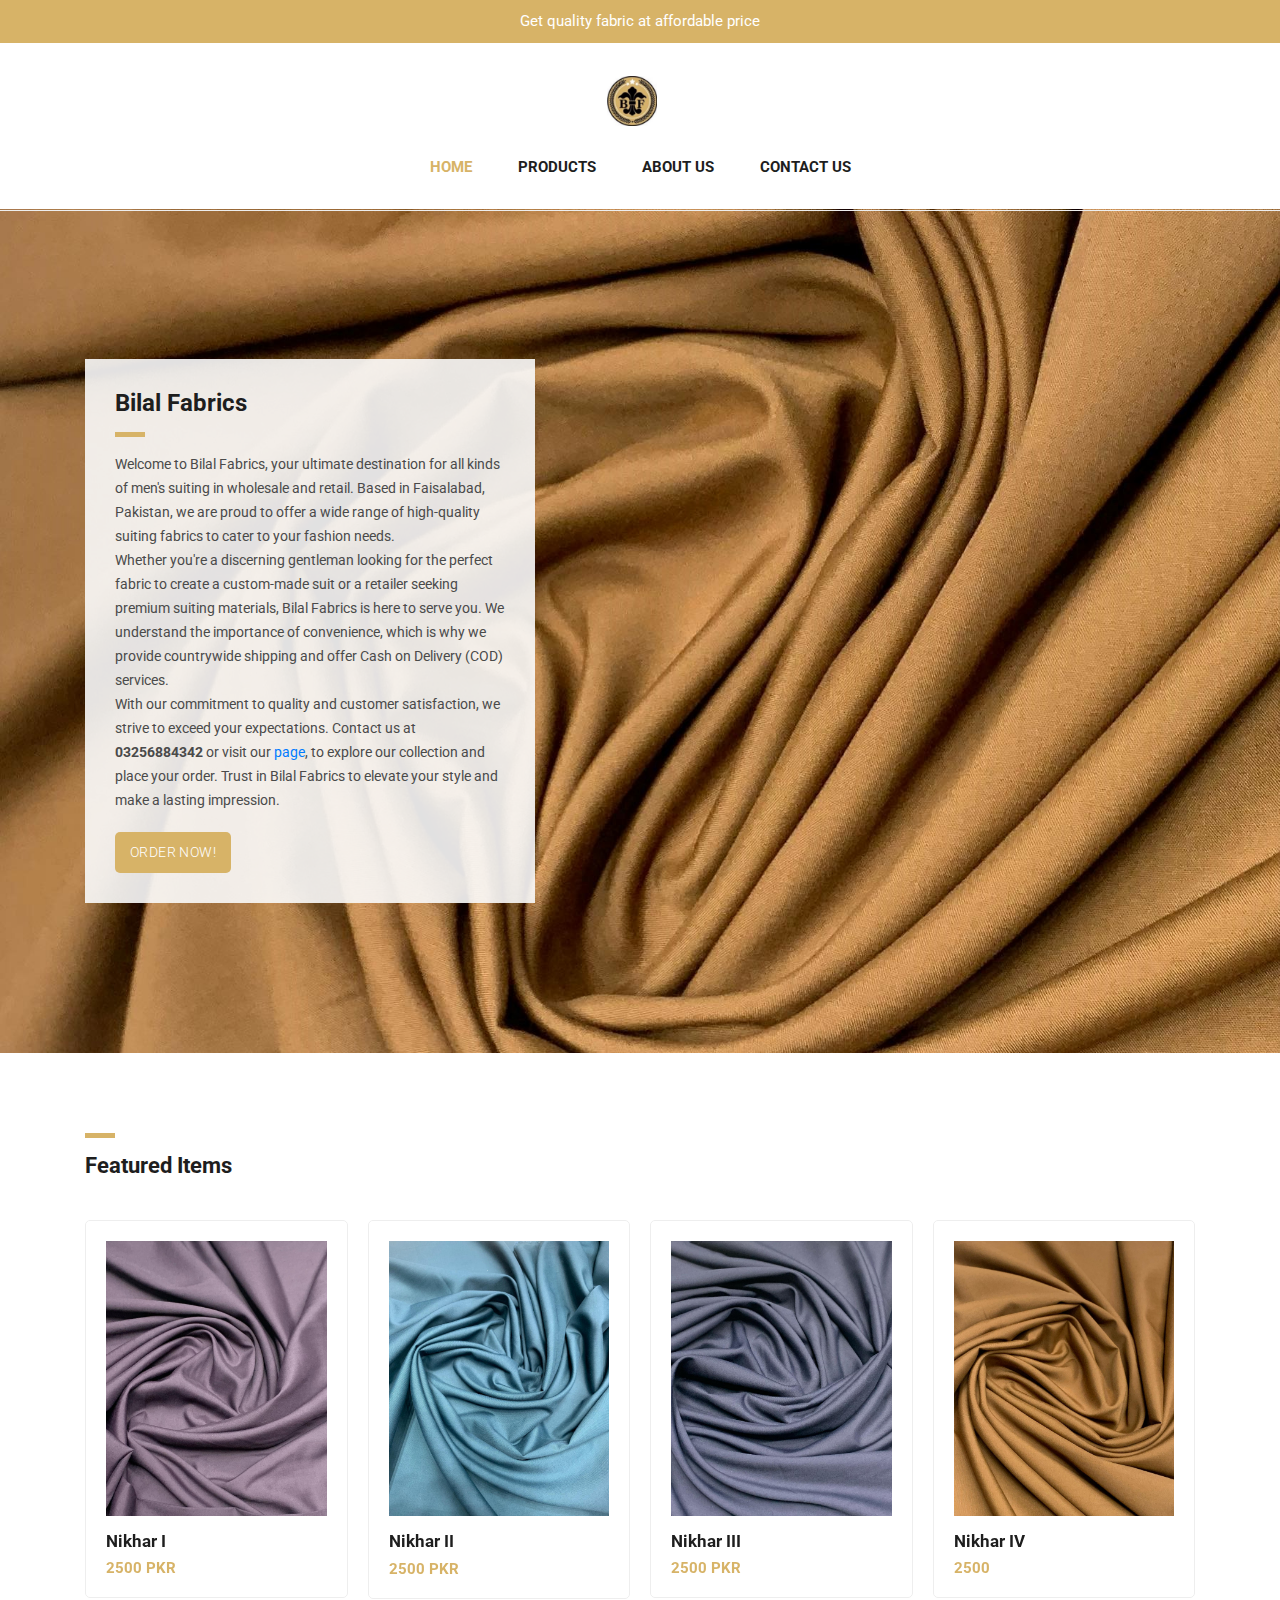
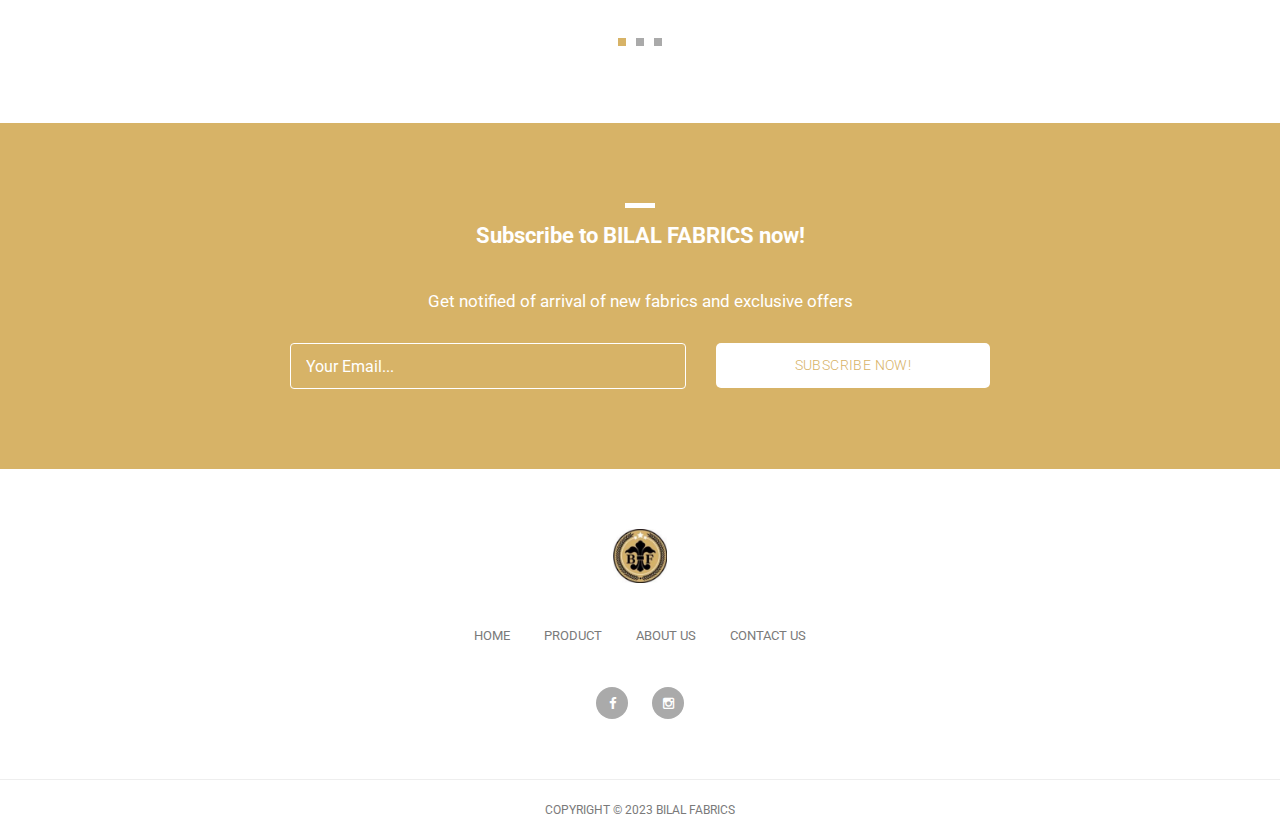
<file: index.html>
<!DOCTYPE html>
<html lang="en">

  <head>

    <meta charset="utf-8">
    <meta name="viewport" content="width=device-width, initial-scale=1, shrink-to-fit=no">
    <meta name="description" content="">
    <meta name="author" content="">
    <link href="https://fonts.googleapis.com/css?family=Roboto:100,300,400,500,700" rel="stylesheet">

    <title>Bilal Fabrics</title>

    <!-- Bootstrap core CSS -->
    <link href="vendor/bootstrap/css/bootstrap.min.css" rel="stylesheet">


    <!-- Additional CSS Files -->
    <link rel="stylesheet" href="assets/css/fontawesome.css">
    <link rel="stylesheet" href="assets/css/tooplate-main.css">
    <link rel="stylesheet" href="assets/css/owl.css">
<!--
Tooplate 2114 Pixie
https://www.tooplate.com/view/2114-pixie
-->
  </head>

  <body>
    
    <!-- Pre Header -->
    <div id="pre-header">
      <div class="container">
        <div class="row">
          <div class="col-md-12">
            <span>Get quality fabric at affordable price</span>
          </div>
        </div>
      </div>
    </div>

    <!-- Navigation -->
    <nav class="navbar navbar-expand-lg navbar-dark bg-dark static-top" >
      <div class="container">
        <a class="navbar-brand" href="#"><img style="height: 50px" src="assets/images/logo.jpg" alt=""></a>
        <button class="navbar-toggler" type="button" data-toggle="collapse" data-target="#navbarResponsive" aria-controls="navbarResponsive" aria-expanded="false" aria-label="Toggle navigation">
          <span class="navbar-toggler-icon"></span>
        </button>
        <div class="collapse navbar-collapse" id="navbarResponsive">
          <ul class="navbar-nav ml-auto">
            <li class="nav-item active">
              <a class="nav-link" href="index.html">Home
                <span class="sr-only">(current)</span>
              </a>
            </li>
            <li class="nav-item">
              <a class="nav-link" href="products.html">Products</a>
            </li>
            <li class="nav-item">
              <a class="nav-link" href="about.html">About Us</a>
            </li>
            <li class="nav-item">
              <a class="nav-link" href="contact.html">Contact Us</a>
            </li>
          </ul>
        </div>
      </div>
    </nav>

    <!-- Page Content -->
    <!-- Banner Starts Here -->
    <div class="banner">
      <div class="container">
        <div class="row">
          <div class="col-md-12">
            <div class="caption">
              <h2>Bilal Fabrics</h2>
              <div class="line-dec"></div>
              <p>
                Welcome to Bilal Fabrics, your ultimate destination for all kinds of men's suiting in wholesale and retail. Based in Faisalabad, Pakistan, we are proud to offer a wide range of high-quality suiting fabrics to cater to your fashion needs.
                <br>
                Whether you're a discerning gentleman looking for the perfect fabric to create a custom-made suit or a retailer seeking premium suiting materials, Bilal Fabrics is here to serve you. We understand the importance of convenience, which is why we provide countrywide shipping and offer Cash on Delivery (COD) services. 
                <br>
                With our commitment to quality and customer satisfaction, we strive to exceed your expectations. Contact us at <b>03256884342</b> or visit our
                <a href="https://www.facebook.com/profile.php?id=100090468157148&mibextid=LQQJ4d">page</a>, to explore our collection and place your order. Trust in Bilal Fabrics to elevate your style and make a lasting impression.
              </p>
              <div class="main-button">
                <a href="#">Order Now!</a>
              </div>
            </div>
          </div>
        </div>
      </div>
    </div>
    <!-- Banner Ends Here -->

    <!-- Featured Starts Here -->
    <div class="featured-items">
      <div class="container">
        <div class="row">
          <div class="col-md-12">
            <div class="section-heading">
              <div class="line-dec"></div>
              <h1>Featured Items</h1>
            </div>
          </div>
          <div class="col-md-12">
            <div class="owl-carousel owl-theme">
              <a href="single-product.html">
                <div class="featured-item">
                  <img src="assets/images/1.jpg" alt="Item 1">
                  <h4>Nikhar I</h4>
                  <h6>2500 PKR</h6>
                </div>
              </a>
              <a href="single-product.html">
                <div class="featured-item">
                  <img src="assets/images/2.jpg" alt="Item 2">
                  <h4>Nikhar II</h4>
                  <h6>2500 PKR</h6>
                </div>
              </a>
              <a href="single-product.html">
                <div class="featured-item">
                  <img src="assets/images/3.jpg" alt="Item 3">
                  <h4>Nikhar III</h4>
                  <h6>2500 PKR</h6>
                </div>
              </a>
              <a href="single-product.html">
                <div class="featured-item">
                  <img src="assets/images/4.jpg" alt="Item 4">
                  <h4>Nikhar IV</h4>
                  <h6>2500</h6>
                </div>
              </a>
              <a href="single-product.html">
                <div class="featured-item">
                  <img src="assets/images/5.jpg" alt="Item 5">
                  <h4>Ajwa I</h4>
                  <h6>1925 PKR</h6>
                </div>
              </a>
              <a href="single-product.html">
                <div class="featured-item">
                  <img src="assets/images/6.jpg" alt="Item 6">
                  <h4>Ajwa II</h4>
                  <h6>1925 PKR</h6>
                </div>
              </a>
              <a href="single-product.html">
                <div class="featured-item">
                  <img src="assets/images/7.jpg" alt="Item 7">
                  <h4>Ajwa III</h4>
                  <h6>1925 PKR</h6>
                </div>
              </a>
              <a href="single-product.html">
                <div class="featured-item">
                  <img src="assets/images/8.jpg" alt="Item 8">
                  <h4>Ajwa IV</h4>
                  <h6>1925 PKR</h6>
                </div>
              </a>
              <a href="single-product.html">
                <div class="featured-item">
                  <img src="assets/images/9.jpg" alt="Item 9">
                  <h4>Ajwa V</h4>
                  <h6>1925 PKR</h6>
                </div>
              </a>
              <a href="single-product.html">
                <div class="featured-item">
                  <img src="assets/images/10.jpg" alt="Item 10">
                  <h4>Ajwa VI</h4>
                  <h6>1925 PKR</h6>
                </div>
              </a>
              <a href="single-product.html">
                <div class="featured-item">
                  <img src="assets/images/11.jpg" alt="Item 11">
                  <h4>Ajwa VII</h4>
                  <h6>1925 PKR</h6>
                </div>
              </a>
              <a href="single-product.html">
                <div class="featured-item">
                  <img src="assets/images/12.jpg" alt="Item 12">
                  <h4>Ajwa VIII</h4>
                  <h6>1925 PKR</h6>
                </div>
              </a>
            </div>
          </div>
        </div>
      </div>
    </div>
    <!-- Featred Ends Here -->


    <!-- Subscribe Form Starts Here -->
    <div class="subscribe-form">
      <div class="container">
        <div class="row">
          <div class="col-md-12">
            <div class="section-heading">
              <div class="line-dec"></div>
              <h1>Subscribe to BILAL FABRICS now!</h1>
            </div>
          </div>
          <div class="col-md-8 offset-md-2">
            <div class="main-content">
              <p>Get notified of arrival of new fabrics and exclusive offers</p>
              <div class="container">
                <form id="subscribe" action="" method="get">
                  <div class="row">
                    <div class="col-md-7">
                      <fieldset>
                        <input name="email" type="text" class="form-control" id="email" 
                        onfocus="if(this.value == 'Your Email...') { this.value = ''; }" 
                    	onBlur="if(this.value == '') { this.value = 'Your Email...';}"
                    	value="Your Email..." required="">
                      </fieldset>
                    </div>
                    <div class="col-md-5">
                      <fieldset>
                        <button type="submit" id="form-submit" class="button">Subscribe Now!</button>
                      </fieldset>
                    </div>
                  </div>
                </form>
              </div>
            </div>
          </div>
        </div>
      </div>
    </div>
    <!-- Subscribe Form Ends Here -->


    
    <!-- Footer Starts Here -->
    <div class="footer">
      <div class="container">
        <div class="row">
          <div class="col-md-12">
            <div class="logo">
              <img style="height: 54px" src="assets/images/logo.jpg" alt="">
            </div>
          </div>
          <div class="col-md-12">
            <div class="footer-menu">
              <ul>
                <li><a href="index.html">Home</a></li>
                <li><a href="products.html">Product</a></li>
                <li><a href="about.html">About Us</a></li>
                <li><a href="contact.html">Contact Us</a></li>
              </ul>
            </div>
          </div>
          <div class="col-md-12">
            <div class="social-icons">
              <ul>
                <li><a href="https://www.facebook.com/profile.php?id=100090468157148" target="_blank"><i class="fa fa-facebook"></i></a></li>
                <li><a href="https://www.instagram.com/indigobybf/" target="_blank"><i class="fa fa-instagram"></i></a></li>
              </ul>
            </div>
          </div>
        </div>
      </div>
    </div>
    <!-- Footer Ends Here -->


    <!-- Sub Footer Starts Here -->
    <div class="sub-footer">
      <div class="container">
        <div class="row">
          <div class="col-md-12">
            <div class="copyright-text">
              <p>Copyright &copy; 2023 Bilal Fabrics</p>
            </div>
          </div>
        </div>
      </div>
    </div>
    <!-- Sub Footer Ends Here -->


    <!-- Bootstrap core JavaScript -->
    <script src="vendor/jquery/jquery.min.js"></script>
    <script src="vendor/bootstrap/js/bootstrap.bundle.min.js"></script>


    <!-- Additional Scripts -->
    <script src="assets/js/custom.js"></script>
    <script src="assets/js/owl.js"></script>


    <script language = "text/Javascript"> 
      cleared[0] = cleared[1] = cleared[2] = 0; //set a cleared flag for each field
      function clearField(t){                   //declaring the array outside of the
      if(! cleared[t.id]){                      // function makes it static and global
          cleared[t.id] = 1;  // you could use true and false, but that's more typing
          t.value='';         // with more chance of typos
          t.style.color='#fff';
          }
      }
    </script>


  </body>

</html>
</file>
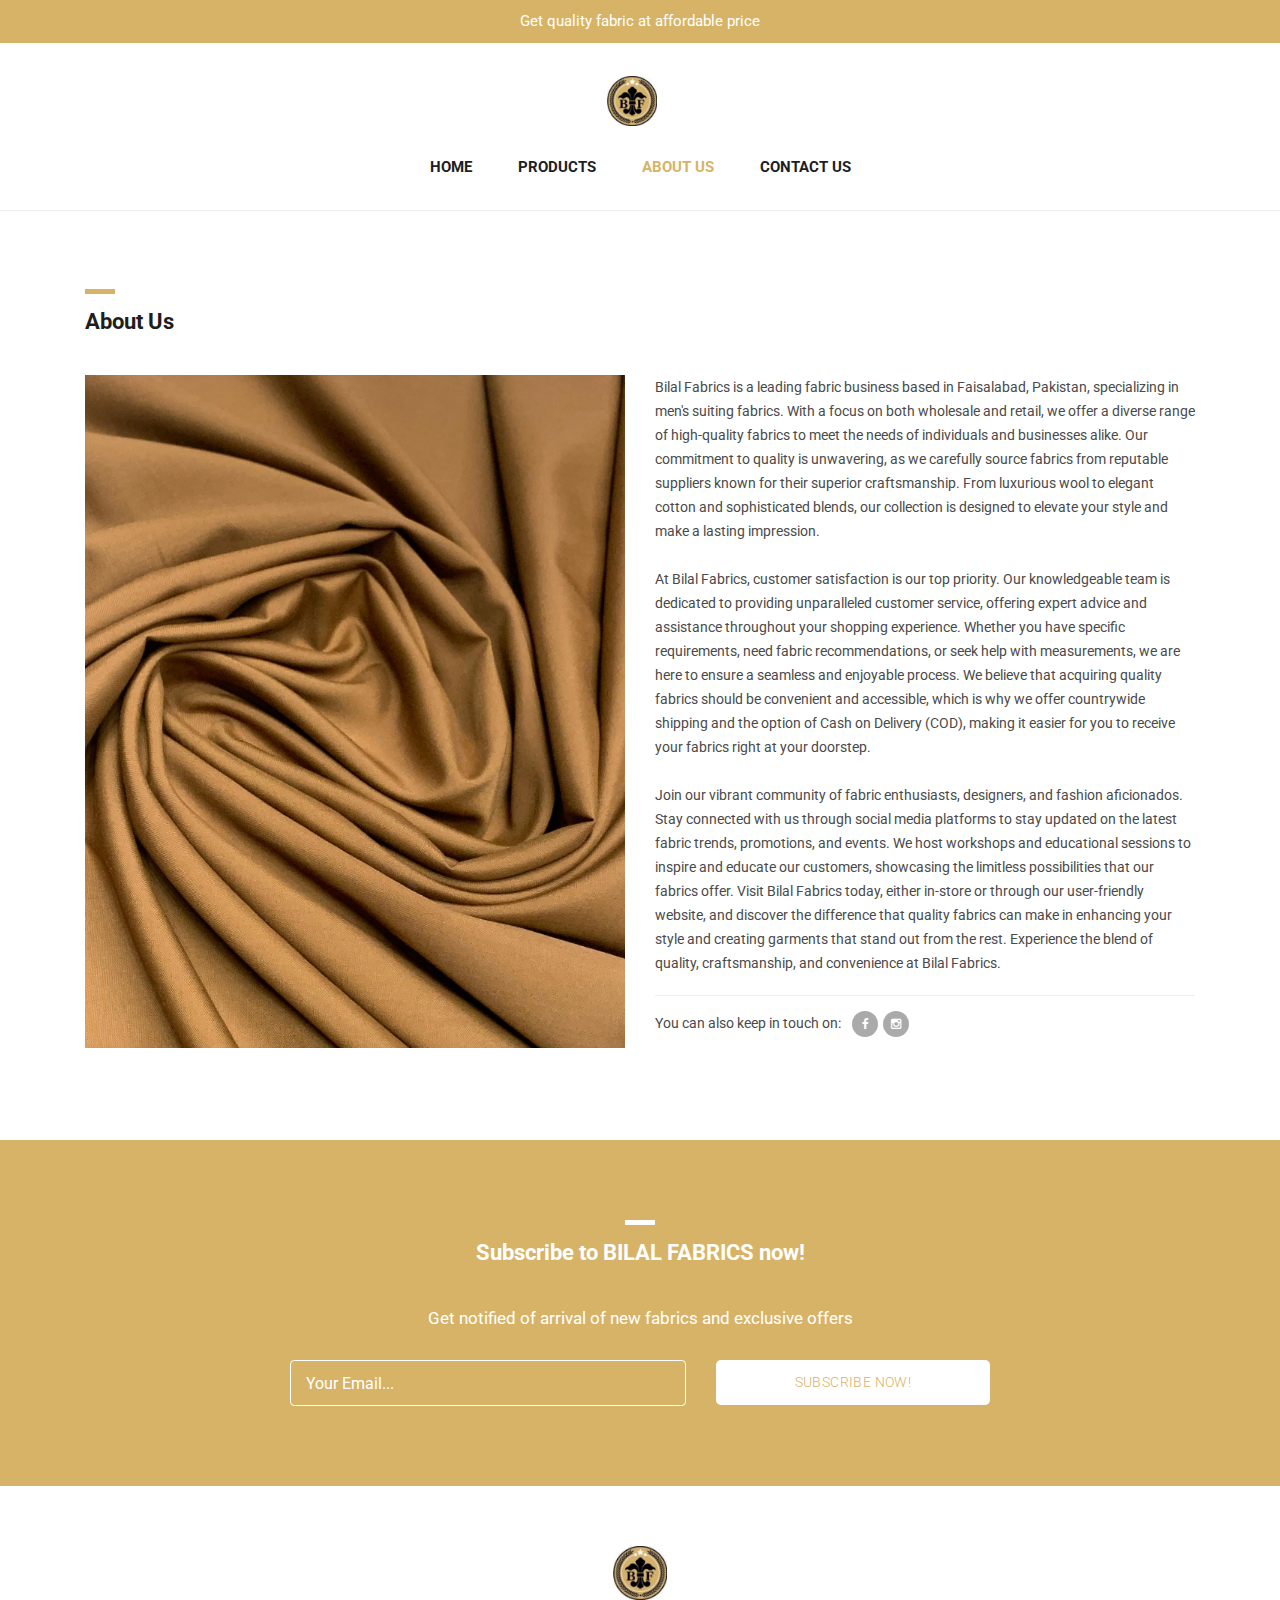
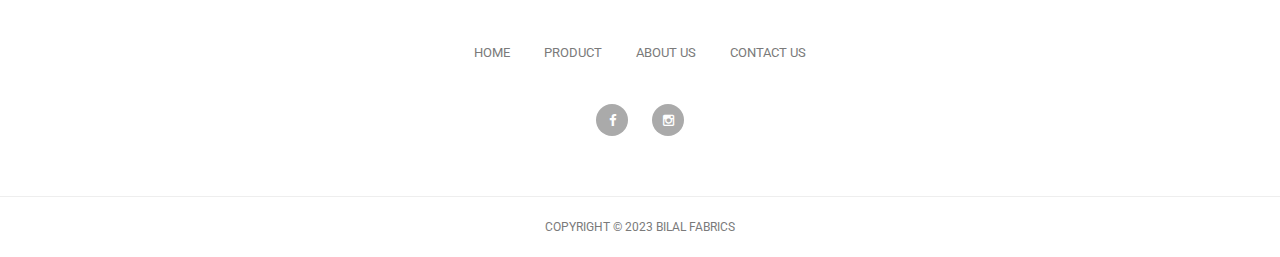
<file: about.html>
<!DOCTYPE html>
<html lang="en">

  <head>

    <meta charset="utf-8">
    <meta name="viewport" content="width=device-width, initial-scale=1, shrink-to-fit=no">
    <meta name="description" content="">
    <meta name="author" content="">
    <link href="https://fonts.googleapis.com/css?family=Roboto:100,300,400,500,700" rel="stylesheet">

    <title>Pixie Template - About Page</title>

    <!-- Bootstrap core CSS -->
    <link href="vendor/bootstrap/css/bootstrap.min.css" rel="stylesheet">


    <!-- Additional CSS Files -->
    <link rel="stylesheet" href="assets/css/fontawesome.css">
    <link rel="stylesheet" href="assets/css/tooplate-main.css">
    <link rel="stylesheet" href="assets/css/owl.css">
    <link rel="stylesheet" href="assets/css/flex-slider.css">
<!--
Tooplate 2114 Pixie
https://www.tooplate.com/view/2114-pixie
-->
  </head>

  <body>

  <!-- Pre Header -->
  <div id="pre-header">
    <div class="container">
      <div class="row">
        <div class="col-md-12">
          <span>Get quality fabric at affordable price</span>
        </div>
      </div>
    </div>
  </div>

  <!-- Navigation -->
  <nav class="navbar navbar-expand-lg navbar-dark bg-dark static-top" >
    <div class="container">
      <a class="navbar-brand" href="#"><img style="height: 50px" src="assets/images/logo.jpg" alt=""></a>
      <button class="navbar-toggler" type="button" data-toggle="collapse" data-target="#navbarResponsive" aria-controls="navbarResponsive" aria-expanded="false" aria-label="Toggle navigation">
        <span class="navbar-toggler-icon"></span>
      </button>
      <div class="collapse navbar-collapse" id="navbarResponsive">
        <ul class="navbar-nav ml-auto">
          <li class="nav-item">
            <a class="nav-link" href="index.html">Home
              <span class="sr-only">(current)</span>
            </a>
          </li>
          <li class="nav-item">
            <a class="nav-link" href="products.html">Products</a>
          </li>
          <li class="nav-item active">
            <a class="nav-link" href="about.html">About Us</a>
          </li>
          <li class="nav-item">
            <a class="nav-link" href="contact.html">Contact Us</a>
          </li>
        </ul>
      </div>
    </div>
  </nav>

    <!-- Page Content -->
    <!-- About Page Starts Here -->
    <div class="about-page">
      <div class="container">
        <div class="row">
          <div class="col-md-12">
            <div class="section-heading">
              <div class="line-dec"></div>
              <h1>About Us</h1>
            </div>
          </div>
          <div class="col-md-6">
            <div class="left-image">
              <img src="assets/images/4.jpg" alt="">
            </div>
          </div>
          <div class="col-md-6">
            <div class="right-content">
              <p>Bilal Fabrics is a leading fabric business based in Faisalabad, Pakistan, specializing in men's suiting fabrics. With a focus on both wholesale and retail, we offer a diverse range of high-quality fabrics to meet the needs of individuals and businesses alike. Our commitment to quality is unwavering, as we carefully source fabrics from reputable suppliers known for their superior craftsmanship. From luxurious wool to elegant cotton and sophisticated blends, our collection is designed to elevate your style and make a lasting impression.</p>
              <br>
              <p>At Bilal Fabrics, customer satisfaction is our top priority. Our knowledgeable team is dedicated to providing unparalleled customer service, offering expert advice and assistance throughout your shopping experience. Whether you have specific requirements, need fabric recommendations, or seek help with measurements, we are here to ensure a seamless and enjoyable process. We believe that acquiring quality fabrics should be convenient and accessible, which is why we offer countrywide shipping and the option of Cash on Delivery (COD), making it easier for you to receive your fabrics right at your doorstep.</p>
              <br>
              <p>Join our vibrant community of fabric enthusiasts, designers, and fashion aficionados. Stay connected with us through social media platforms to stay updated on the latest fabric trends, promotions, and events. We host workshops and educational sessions to inspire and educate our customers, showcasing the limitless possibilities that our fabrics offer. Visit Bilal Fabrics today, either in-store or through our user-friendly website, and discover the difference that quality fabrics can make in enhancing your style and creating garments that stand out from the rest. Experience the blend of quality, craftsmanship, and convenience at Bilal Fabrics.
              </p>
              <div class="share">
                <h6>You can also keep in touch on: <span><a href="https://www.facebook.com/profile.php?id=100090468157148"><i class="fa fa-facebook"></i></a><a href="https://www.instagram.com/indigobybf/"><i class="fa fa-instagram"></i></a></span></h6>
              </div>
            </div>
          </div>
        </div>
      </div>
    </div>
    <!-- About Page Ends Here -->

    <!-- Subscribe Form Starts Here -->
    <div class="subscribe-form">
      <div class="container">
        <div class="row">
          <div class="col-md-12">
            <div class="section-heading">
              <div class="line-dec"></div>
              <h1>Subscribe to BILAL FABRICS now!</h1>
            </div>
          </div>
          <div class="col-md-8 offset-md-2">
            <div class="main-content">
              <p>Get notified of arrival of new fabrics and exclusive offers</p>
              <div class="container">
                <form id="subscribe" action="" method="get">
                  <div class="row">
                    <div class="col-md-7">
                      <fieldset>
                        <input name="email" type="text" class="form-control" id="email"
                               onfocus="if(this.value == 'Your Email...') { this.value = ''; }"
                               onBlur="if(this.value == '') { this.value = 'Your Email...';}"
                               value="Your Email..." required="">
                      </fieldset>
                    </div>
                    <div class="col-md-5">
                      <fieldset>
                        <button type="submit" id="form-submit" class="button">Subscribe Now!</button>
                      </fieldset>
                    </div>
                  </div>
                </form>
              </div>
            </div>
          </div>
        </div>
      </div>
    </div>
    <!-- Subscribe Form Ends Here -->



    <!-- Footer Starts Here -->
    <div class="footer">
      <div class="container">
        <div class="row">
          <div class="col-md-12">
            <div class="logo">
              <img style="height: 54px" src="assets/images/logo.jpg" alt="">
            </div>
          </div>
          <div class="col-md-12">
            <div class="footer-menu">
              <ul>
                <li><a href="index.html">Home</a></li>
                <li><a href="products.html">Product</a></li>
                <li><a href="about.html">About Us</a></li>
                <li><a href="contact.html">Contact Us</a></li>
              </ul>
            </div>
          </div>
          <div class="col-md-12">
            <div class="social-icons">
              <ul>
                <li><a href="https://www.facebook.com/profile.php?id=100090468157148" target="_blank"><i class="fa fa-facebook"></i></a></li>
                <li><a href="https://www.instagram.com/indigobybf/" target="_blank"><i class="fa fa-instagram"></i></a></li>
              </ul>
            </div>
          </div>
        </div>
      </div>
    </div>
    <!-- Footer Ends Here -->


    <!-- Sub Footer Starts Here -->
    <div class="sub-footer">
      <div class="container">
        <div class="row">
          <div class="col-md-12">
            <div class="copyright-text">
              <p>Copyright &copy; 2023 Bilal Fabrics</p>
            </div>
          </div>
        </div>
      </div>
    </div>
    <!-- Sub Footer Ends Here -->


    <!-- Bootstrap core JavaScript -->
    <script src="vendor/jquery/jquery.min.js"></script>
    <script src="vendor/bootstrap/js/bootstrap.bundle.min.js"></script>


    <!-- Additional Scripts -->
    <script src="assets/js/custom.js"></script>
    <script src="assets/js/owl.js"></script>
    <script src="assets/js/isotope.js"></script>
    <script src="assets/js/flex-slider.js"></script>


    <script language = "text/Javascript"> 
      cleared[0] = cleared[1] = cleared[2] = 0; //set a cleared flag for each field
      function clearField(t){                   //declaring the array outside of the
      if(! cleared[t.id]){                      // function makes it static and global
          cleared[t.id] = 1;  // you could use true and false, but that's more typing
          t.value='';         // with more chance of typos
          t.style.color='#fff';
          }
      }
    </script>


  </body>

</html>
</file>
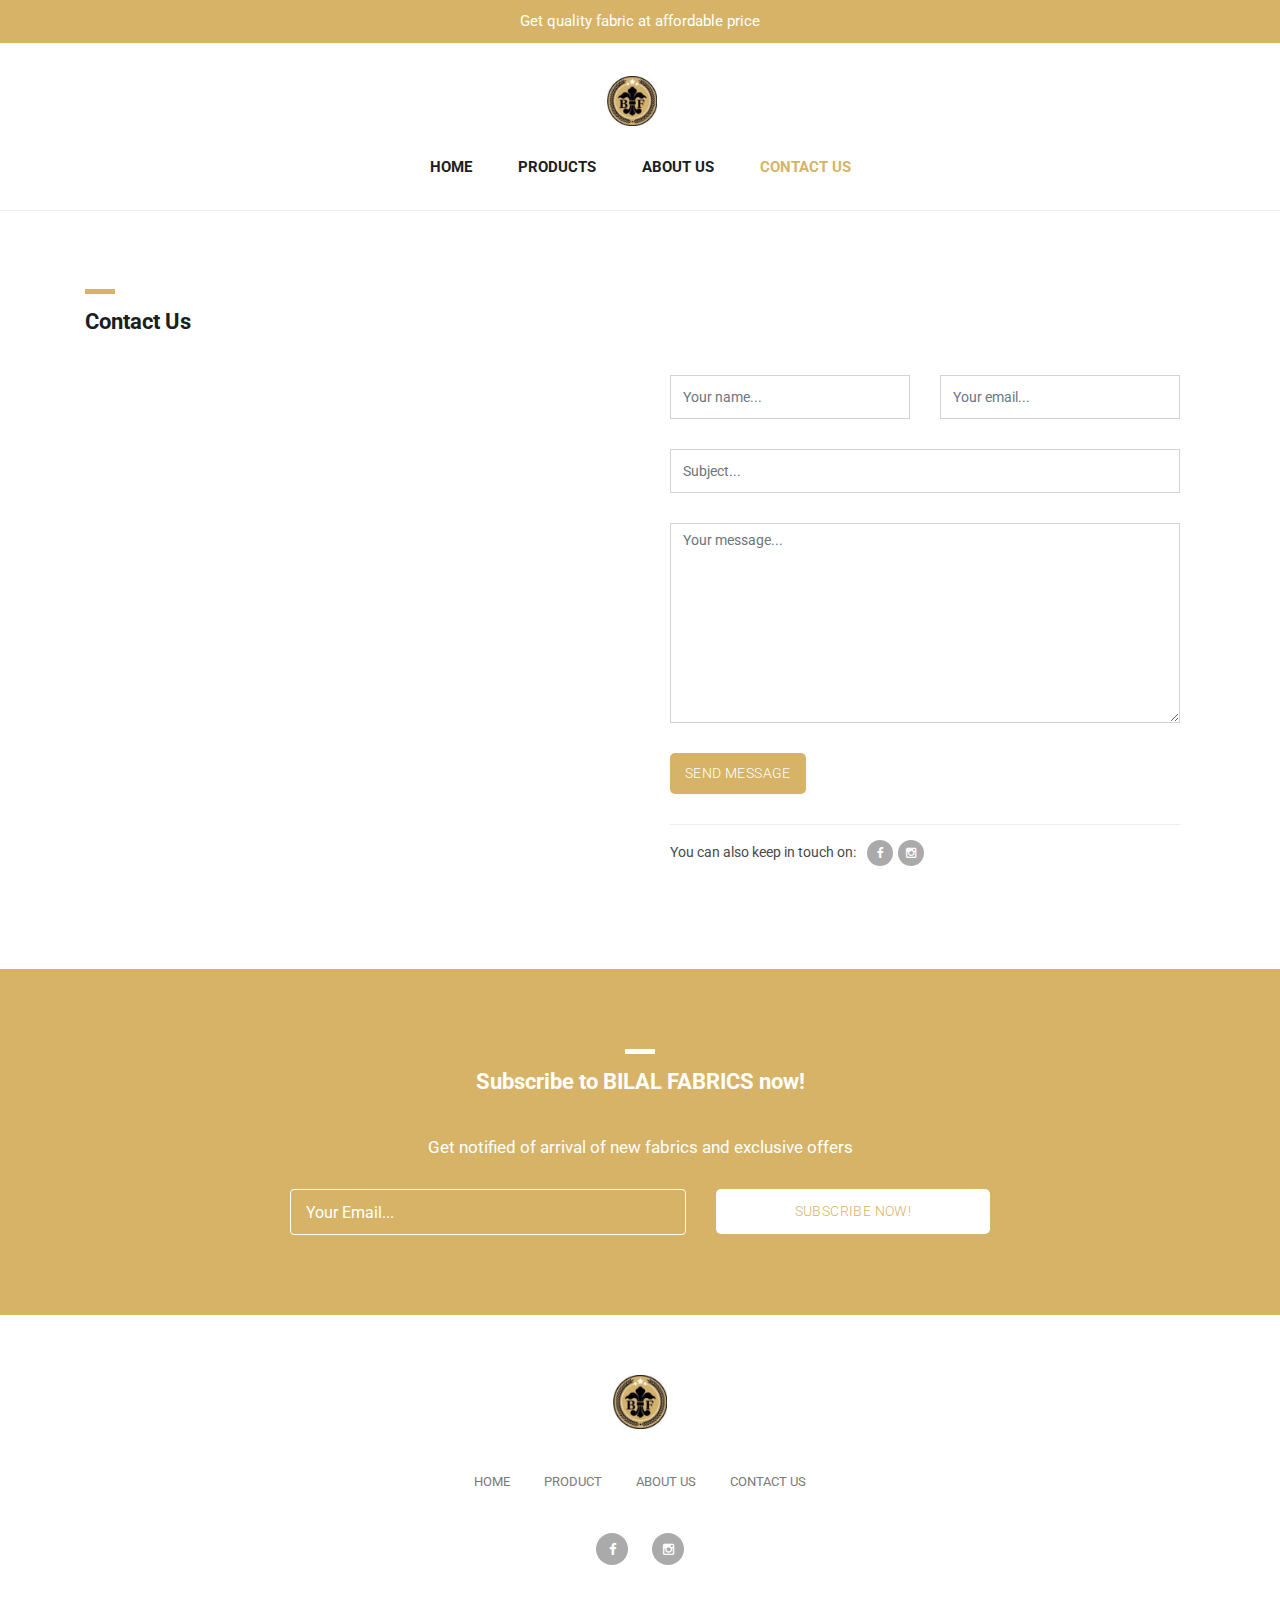
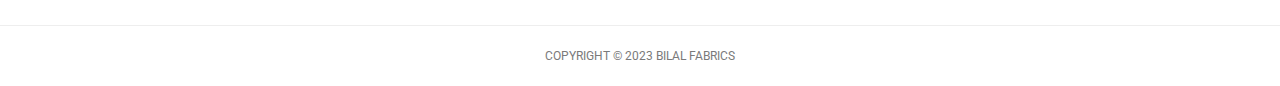
<file: contact.html>
<!DOCTYPE html>
<html lang="en">

  <head>

    <meta charset="utf-8">
    <meta name="viewport" content="width=device-width, initial-scale=1, shrink-to-fit=no">
    <meta name="description" content="">
    <meta name="author" content="">
    <link href="https://fonts.googleapis.com/css?family=Roboto:100,300,400,500,700" rel="stylesheet">

    <title>Pixie Template - Contact</title>

    <!-- Bootstrap core CSS -->
    <link href="vendor/bootstrap/css/bootstrap.min.css" rel="stylesheet">


    <!-- Additional CSS Files -->
    <link rel="stylesheet" href="assets/css/fontawesome.css">
    <link rel="stylesheet" href="assets/css/tooplate-main.css">
    <link rel="stylesheet" href="assets/css/owl.css">
    <link rel="stylesheet" href="assets/css/flex-slider.css">
<!--
Tooplate 2114 Pixie
https://www.tooplate.com/view/2114-pixie
-->
  </head>

  <body>

  <!-- Pre Header -->
  <div id="pre-header">
    <div class="container">
      <div class="row">
        <div class="col-md-12">
          <span>Get quality fabric at affordable price</span>
        </div>
      </div>
    </div>
  </div>

  <!-- Navigation -->
  <nav class="navbar navbar-expand-lg navbar-dark bg-dark static-top" >
    <div class="container">
      <a class="navbar-brand" href="#"><img style="height: 50px" src="assets/images/logo.jpg" alt=""></a>
      <button class="navbar-toggler" type="button" data-toggle="collapse" data-target="#navbarResponsive" aria-controls="navbarResponsive" aria-expanded="false" aria-label="Toggle navigation">
        <span class="navbar-toggler-icon"></span>
      </button>
      <div class="collapse navbar-collapse" id="navbarResponsive">
        <ul class="navbar-nav ml-auto">
          <li class="nav-item">
            <a class="nav-link" href="index.html">Home
              <span class="sr-only">(current)</span>
            </a>
          </li>
          <li class="nav-item">
            <a class="nav-link" href="products.html">Products</a>
          </li>
          <li class="nav-item">
            <a class="nav-link" href="about.html">About Us</a>
          </li>
          <li class="nav-item active">
            <a class="nav-link" href="contact.html">Contact Us</a>
          </li>
        </ul>
      </div>
    </div>
  </nav>

    <!-- Page Content -->
    <!-- About Page Starts Here -->
    <div class="contact-page">
      <div class="container">
        <div class="row">
          <div class="col-md-12">
            <div class="section-heading">
              <div class="line-dec"></div>
              <h1>Contact Us</h1>
            </div>
          </div>
          <div class="col-md-6">
            <div id="map">
            		<!-- How to change your own map point
                           1. Go to Google Maps
                           2. Click on your location point
                           3. Click "Share" and choose "Embed map" tab
                           4. Copy only URL and paste it within the src="" field below
                    -->


              <iframe src="https://www.google.com/maps/embed?pb=!1m18!1m12!1m3!1d13619.10297949823!2d73.06836706198594!3d31.420304146062993!2m3!1f0!2f0!3f0!3m2!1i1024!2i768!4f13.1!3m3!1m2!1s0x39224346388fad27%3A0x6b2b1006e58b642c!2sBilal%20Fabrics!5e0!3m2!1sen!2s!4v1686142661385!5m2!1sen!2s" width="100%" height="500px" frameborder="0" style="border:0" allowfullscreen></iframe>
            </div>
          </div>
          <div class="col-md-6">
            <div class="right-content">
              <div class="container">
                <form id="contact" action="" method="post">
                  <div class="row">
                    <div class="col-md-6">
                      <fieldset>
                        <input name="name" type="text" class="form-control" id="name" placeholder="Your name..." required="">
                      </fieldset>
                    </div>
                    <div class="col-md-6">
                      <fieldset>
                        <input name="email" type="text" class="form-control" id="email" placeholder="Your email..." required="">
                      </fieldset>
                    </div>
                    <div class="col-md-12">
                      <fieldset>
                        <input name="subject" type="text" class="form-control" id="subject" placeholder="Subject..." required="">
                      </fieldset>
                    </div>
                    <div class="col-md-12">
                      <fieldset>
                        <textarea name="message" rows="6" class="form-control" id="message" placeholder="Your message..." required=""></textarea>
                      </fieldset>
                    </div>
                    <div class="col-md-12">
                      <fieldset>
                        <button type="submit" id="form-submit" class="button">Send Message</button>
                      </fieldset>
                    </div>
                    <div class="col-md-12">
                      <div class="share">
                        <h6>You can also keep in touch on: <span><a href="https://www.facebook.com/profile.php?id=100090468157148"><i class="fa fa-facebook"></i></a><a href="https://www.instagram.com/indigobybf/"><i class="fa fa-instagram"></i></a></span></h6>
                      </div>
                    </div>
                  </div>
                </form>
              </div>
            </div>
          </div>
        </div>
      </div>
    </div>
    <!-- About Page Ends Here -->

    <!-- Subscribe Form Starts Here -->
    <div class="subscribe-form">
      <div class="container">
        <div class="row">
          <div class="col-md-12">
            <div class="section-heading">
              <div class="line-dec"></div>
              <h1>Subscribe to BILAL FABRICS now!</h1>
            </div>
          </div>
          <div class="col-md-8 offset-md-2">
            <div class="main-content">
              <p>Get notified of arrival of new fabrics and exclusive offers</p>
              <div class="container">
                <form id="subscribe" action="" method="get">
                  <div class="row">
                    <div class="col-md-7">
                      <fieldset>
                        <input name="email" type="text" class="form-control" id="email"
                               onfocus="if(this.value == 'Your Email...') { this.value = ''; }"
                               onBlur="if(this.value == '') { this.value = 'Your Email...';}"
                               value="Your Email..." required="">
                      </fieldset>
                    </div>
                    <div class="col-md-5">
                      <fieldset>
                        <button type="submit" id="form-submit" class="button">Subscribe Now!</button>
                      </fieldset>
                    </div>
                  </div>
                </form>
              </div>
            </div>
          </div>
        </div>
      </div>
    </div>
    <!-- Subscribe Form Ends Here -->



    <!-- Footer Starts Here -->
    <div class="footer">
      <div class="container">
        <div class="row">
          <div class="col-md-12">
            <div class="logo">
              <img style="height: 54px" src="assets/images/logo.jpg" alt="">
            </div>
          </div>
          <div class="col-md-12">
            <div class="footer-menu">
              <ul>
                <li><a href="index.html">Home</a></li>
                <li><a href="products.html">Product</a></li>
                <li><a href="about.html">About Us</a></li>
                <li><a href="contact.html">Contact Us</a></li>
              </ul>
            </div>
          </div>
          <div class="col-md-12">
            <div class="social-icons">
              <ul>
                <li><a href="https://www.facebook.com/profile.php?id=100090468157148" target="_blank"><i class="fa fa-facebook"></i></a></li>
                <li><a href="https://www.instagram.com/indigobybf/" target="_blank"><i class="fa fa-instagram"></i></a></li>
              </ul>
            </div>
          </div>
        </div>
      </div>
    </div>
    <!-- Footer Ends Here -->


    <!-- Sub Footer Starts Here -->
    <div class="sub-footer">
      <div class="container">
        <div class="row">
          <div class="col-md-12">
            <div class="copyright-text">
              <p>Copyright &copy; 2023 Bilal Fabrics</p>
            </div>
          </div>
        </div>
      </div>
    </div>
    <!-- Sub Footer Ends Here -->


    <!-- Bootstrap core JavaScript -->
    <script src="vendor/jquery/jquery.min.js"></script>
    <script src="vendor/bootstrap/js/bootstrap.bundle.min.js"></script>


    <!-- Additional Scripts -->
    <script src="assets/js/custom.js"></script>
    <script src="assets/js/owl.js"></script>
    <script src="assets/js/isotope.js"></script>
    <script src="assets/js/flex-slider.js"></script>


    <script language = "text/Javascript"> 
      cleared[0] = cleared[1] = cleared[2] = 0; //set a cleared flag for each field
      function clearField(t){                   //declaring the array outside of the
      if(! cleared[t.id]){                      // function makes it static and global
          cleared[t.id] = 1;  // you could use true and false, but that's more typing
          t.value='';         // with more chance of typos
          t.style.color='#fff';
          }
      }
    </script>


  </body>

</html>
</file>
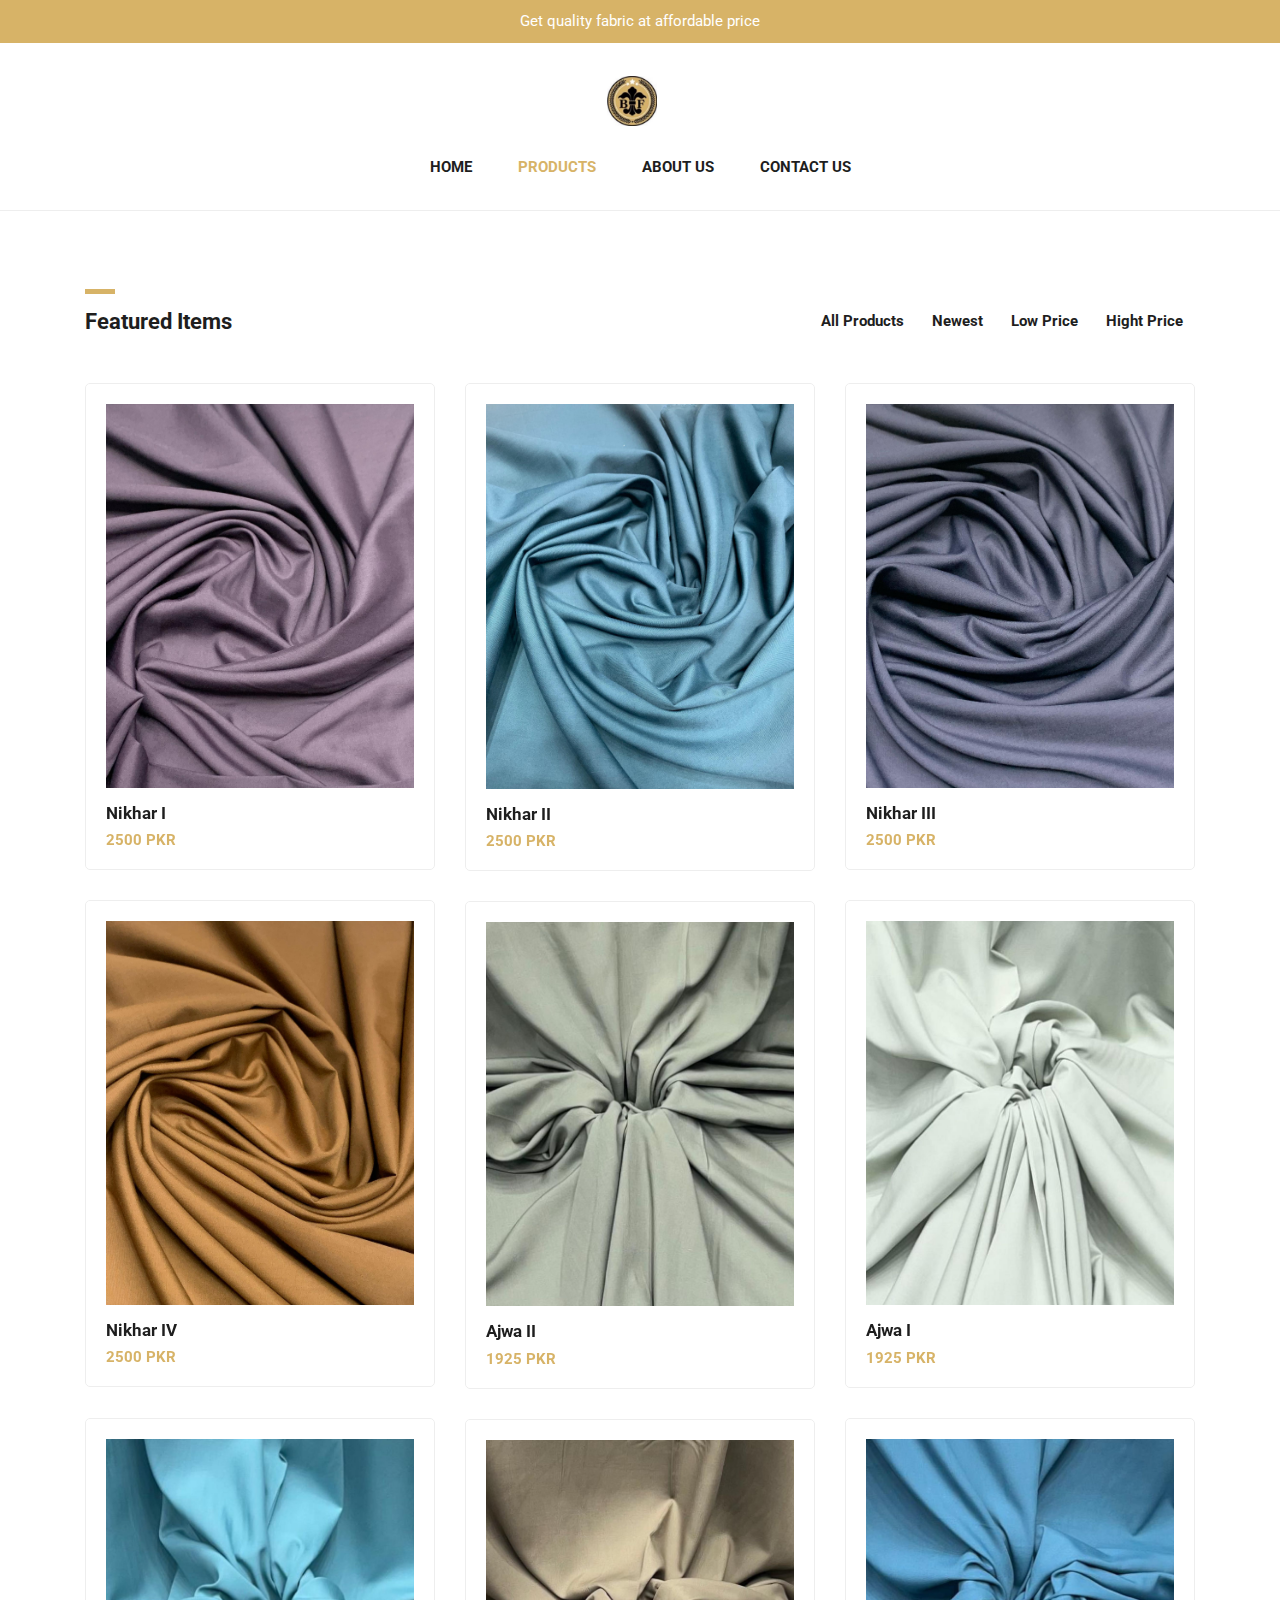
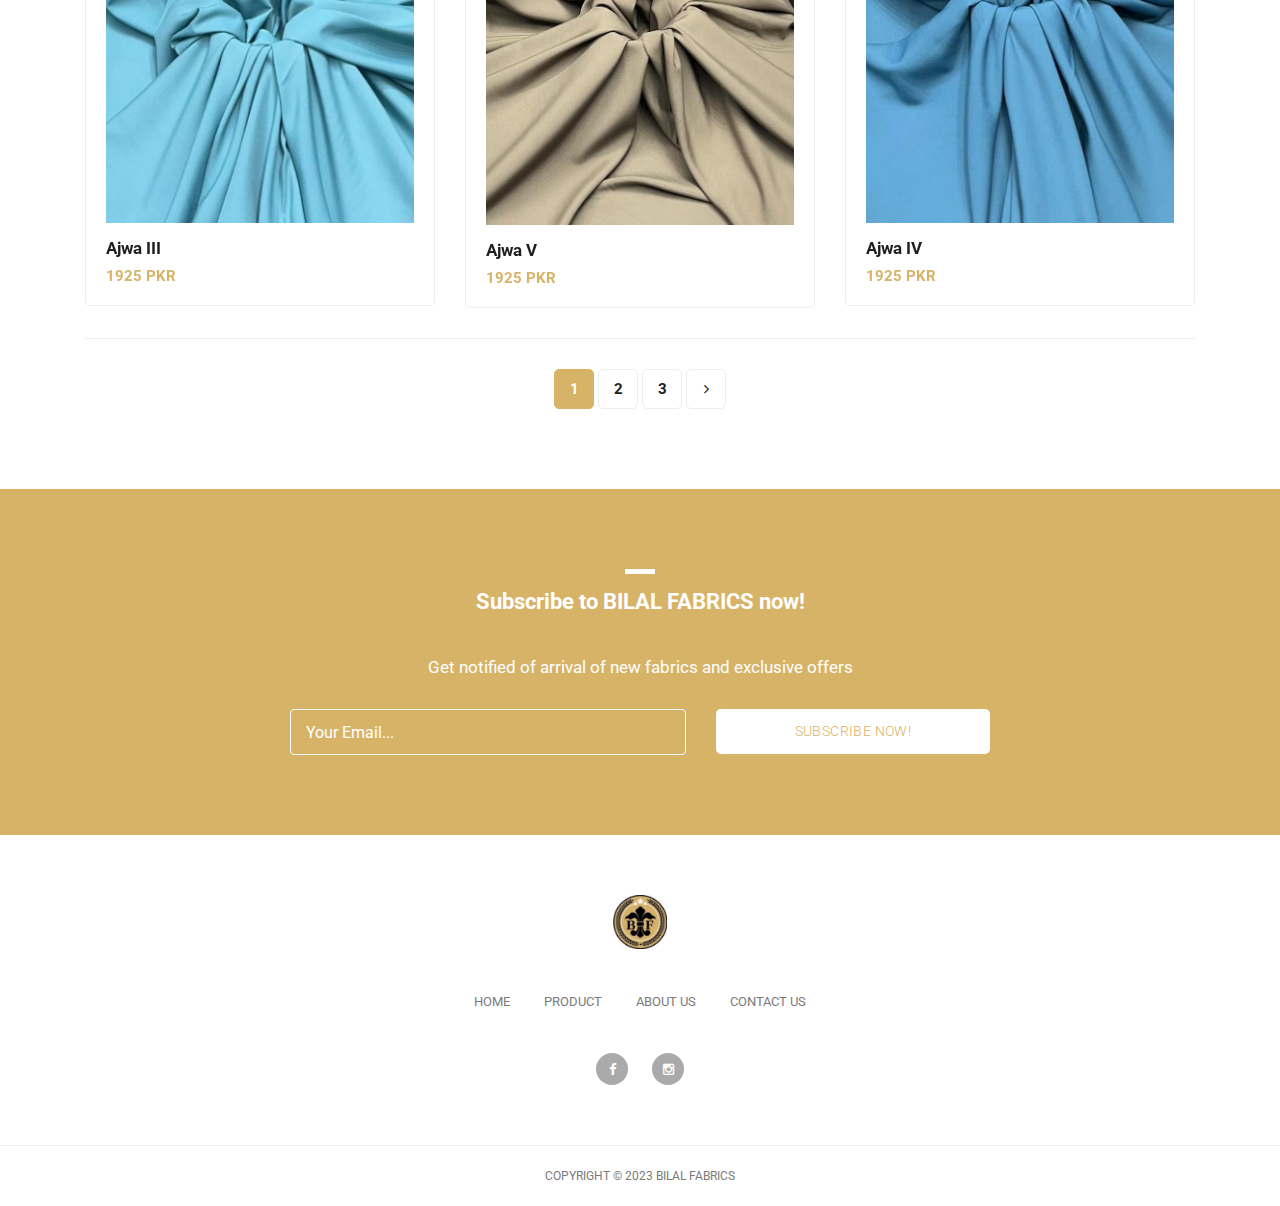
<file: products.html>
<!DOCTYPE html>
<html lang="en">

  <head>

    <meta charset="utf-8">
    <meta name="viewport" content="width=device-width, initial-scale=1, shrink-to-fit=no">
    <meta name="description" content="">
    <meta name="author" content="">
    <link href="https://fonts.googleapis.com/css?family=Roboto:100,300,400,500,700" rel="stylesheet">
    <link rel="shortcut icon" href="assets/favicon/favicon.ico" type="image/x-icon">
    <title>Bilal Fabrics</title>

    <!-- Bootstrap core CSS -->
    <link href="vendor/bootstrap/css/bootstrap.min.css" rel="stylesheet">


    <!-- Additional CSS Files -->
    <link rel="stylesheet" href="assets/css/fontawesome.css">
    <link rel="stylesheet" href="assets/css/tooplate-main.css">
    <link rel="stylesheet" href="assets/css/owl.css">
<!--
Tooplate 2114 Pixie
https://www.tooplate.com/view/2114-pixie
-->
  </head>

  <body>

  <!-- Pre Header -->
  <div id="pre-header">
    <div class="container">
      <div class="row">
        <div class="col-md-12">
          <span>Get quality fabric at affordable price</span>
        </div>
      </div>
    </div>
  </div>

  <!-- Navigation -->
  <nav class="navbar navbar-expand-lg navbar-dark bg-dark static-top" >
    <div class="container">
      <a class="navbar-brand" href="#"><img style="height: 50px" src="assets/images/logo.jpg" alt=""></a>
      <button class="navbar-toggler" type="button" data-toggle="collapse" data-target="#navbarResponsive" aria-controls="navbarResponsive" aria-expanded="false" aria-label="Toggle navigation">
        <span class="navbar-toggler-icon"></span>
      </button>
      <div class="collapse navbar-collapse" id="navbarResponsive">
        <ul class="navbar-nav ml-auto">
          <li class="nav-item">
            <a class="nav-link" href="index.html">Home
              <span class="sr-only">(current)</span>
            </a>
          </li>
          <li class="nav-item active">
            <a class="nav-link" href="products.html">Products</a>
          </li>
          <li class="nav-item">
            <a class="nav-link" href="about.html">About Us</a>
          </li>
          <li class="nav-item">
            <a class="nav-link" href="contact.html">Contact Us</a>
          </li>
        </ul>
      </div>
    </div>
  </nav>

    <!-- Page Content -->
    <!-- Items Starts Here -->
    <div class="featured-page">
      <div class="container">
        <div class="row">
          <div class="col-md-4 col-sm-12">
            <div class="section-heading">
              <div class="line-dec"></div>
              <h1>Featured Items</h1>
            </div>
          </div>
          <div class="col-md-8 col-sm-12">
            <div id="filters" class="button-group">
              <button class="btn btn-primary" data-filter="*">All Products</button>
              <button class="btn btn-primary" data-filter=".new">Newest</button>
              <button class="btn btn-primary" data-filter=".low">Low Price</button>
              <button class="btn btn-primary" data-filter=".high">Hight Price</button>
            </div>
          </div>
        </div>
      </div>
    </div>
  
    <div class="featured container no-gutter">

        <div class="row posts">
            <div id="1" class="item new col-md-4">
              <a href="single-product.html">
                <div class="featured-item">
                  <img src="assets/images/1.jpg" alt="">
                  <h4>Nikhar I</h4>
                  <h6>2500 PKR</h6>
                </div>
              </a>
            </div>
            <div id="2" class="item high col-md-4">
              <a href="single-product.html">
                <div class="featured-item">
                  <img src="assets/images/2.jpg" alt="">
                  <h4>Nikhar II</h4>
                  <h6>2500 PKR</h6>
                </div>
              </a>
            </div>
            <div id="3" class="item low col-md-4">
              <a href="single-product.html">
                <div class="featured-item">
                  <img src="assets/images/3.jpg" alt="">
                  <h4>Nikhar III</h4>
                  <h6>2500 PKR</h6>
                </div>
              </a>
            </div>
            <div id="4" class="item low col-md-4">
              <a href="single-product.html">
                <div class="featured-item">
                  <img src="assets/images/4.jpg" alt="">
                  <h4>Nikhar IV</h4>
                  <h6>2500 PKR</h6>
                </div>
              </a>
            </div>
            <div id="5" class="item new high col-md-4">
              <a href="single-product.html">
                <div class="featured-item">
                  <img src="assets/images/5.jpg" alt="">
                  <h4>Ajwa I</h4>
                  <h6>1925 PKR</h6>
                </div>
              </a>
            </div>
            <div id="6" class="item new col-md-4">
              <a href="single-product.html">
                <div class="featured-item">
                  <img src="assets/images/6.jpg" alt="">
                  <h4>Ajwa II</h4>
                  <h6>1925 PKR</h6>
                </div>
              </a>
            </div>
            <div id="7" class="item new high col-md-4">
              <a href="single-product.html">
                <div class="featured-item">
                  <img src="assets/images/7.jpg" alt="">
                  <h4>Ajwa III</h4>
                  <h6>1925 PKR</h6>
                </div>
              </a>
            </div>
            <div id="8" class="item low new col-md-4">
              <a href="single-product.html">
                <div class="featured-item">
                  <img src="assets/images/8.jpg" alt="">
                  <h4>Ajwa IV</h4>
                  <h6>1925 PKR</h6>
                </div>
              </a>
            </div>
            <div id="9" class="item new col-md-4">
              <a href="single-product.html">
                <div class="featured-item">
                  <img src="assets/images/9.jpg" alt="">
                  <h4>Ajwa V</h4>
                  <h6>1925 PKR</h6>
                </div>
              </a>
            </div>
        </div>
    </div>

    <div class="page-navigation">
      <div class="container">
        <div class="row">
          <div class="col-md-12">
            <ul>
              <li class="current-page"><a href="#">1</a></li>
              <li><a href="#">2</a></li>
              <li><a href="#">3</a></li>
              <li><a href="#"><i class="fa fa-angle-right"></i></a></li>
            </ul>
          </div>
        </div>
      </div>
    </div>
    <!-- Featred Page Ends Here -->


    <!-- Subscribe Form Starts Here -->
    <div class="subscribe-form">
      <div class="container">
        <div class="row">
          <div class="col-md-12">
            <div class="section-heading">
              <div class="line-dec"></div>
              <h1>Subscribe to BILAL FABRICS now!</h1>
            </div>
          </div>
          <div class="col-md-8 offset-md-2">
            <div class="main-content">
              <p>Get notified of arrival of new fabrics and exclusive offers</p>
              <div class="container">
                <form id="subscribe" action="" method="get">
                  <div class="row">
                    <div class="col-md-7">
                      <fieldset>
                        <input name="email" type="text" class="form-control" id="email"
                               onfocus="if(this.value == 'Your Email...') { this.value = ''; }"
                               onBlur="if(this.value == '') { this.value = 'Your Email...';}"
                               value="Your Email..." required="">
                      </fieldset>
                    </div>
                    <div class="col-md-5">
                      <fieldset>
                        <button type="submit" id="form-submit" class="button">Subscribe Now!</button>
                      </fieldset>
                    </div>
                  </div>
                </form>
              </div>
            </div>
          </div>
        </div>
      </div>
    </div>
    <!-- Subscribe Form Ends Here -->



    <!-- Footer Starts Here -->
    <div class="footer">
      <div class="container">
        <div class="row">
          <div class="col-md-12">
            <div class="logo">
              <img style="height: 54px" src="assets/images/logo.jpg" alt="">
            </div>
          </div>
          <div class="col-md-12">
            <div class="footer-menu">
              <ul>
                <li><a href="index.html">Home</a></li>
                <li><a href="products.html">Product</a></li>
                <li><a href="about.html">About Us</a></li>
                <li><a href="contact.html">Contact Us</a></li>
              </ul>
            </div>
          </div>
          <div class="col-md-12">
            <div class="social-icons">
              <ul>
                <li><a href="https://www.facebook.com/profile.php?id=100090468157148" target="_blank"><i class="fa fa-facebook"></i></a></li>
                <li><a href="https://www.instagram.com/indigobybf/" target="_blank"><i class="fa fa-instagram"></i></a></li>
              </ul>
            </div>
          </div>
        </div>
      </div>
    </div>
    <!-- Footer Ends Here -->


    <!-- Sub Footer Starts Here -->
    <div class="sub-footer">
      <div class="container">
        <div class="row">
          <div class="col-md-12">
            <div class="copyright-text">
              <p>Copyright &copy; 2023 Bilal Fabrics</p>
            </div>
          </div>
        </div>
      </div>
    </div>
    <!-- Sub Footer Ends Here -->


    <!-- Bootstrap core JavaScript -->
    <script src="vendor/jquery/jquery.min.js"></script>
    <script src="vendor/bootstrap/js/bootstrap.bundle.min.js"></script>


    <!-- Additional Scripts -->
    <script src="assets/js/custom.js"></script>
    <script src="assets/js/owl.js"></script>
    <script src="assets/js/isotope.js"></script>


    <script language = "text/Javascript"> 
      cleared[0] = cleared[1] = cleared[2] = 0; //set a cleared flag for each field
      function clearField(t){                   //declaring the array outside of the
      if(! cleared[t.id]){                      // function makes it static and global
          cleared[t.id] = 1;  // you could use true and false, but that's more typing
          t.value='';         // with more chance of typos
          t.style.color='#fff';
          }
      }
    </script>


  </body>

</html>
</file>
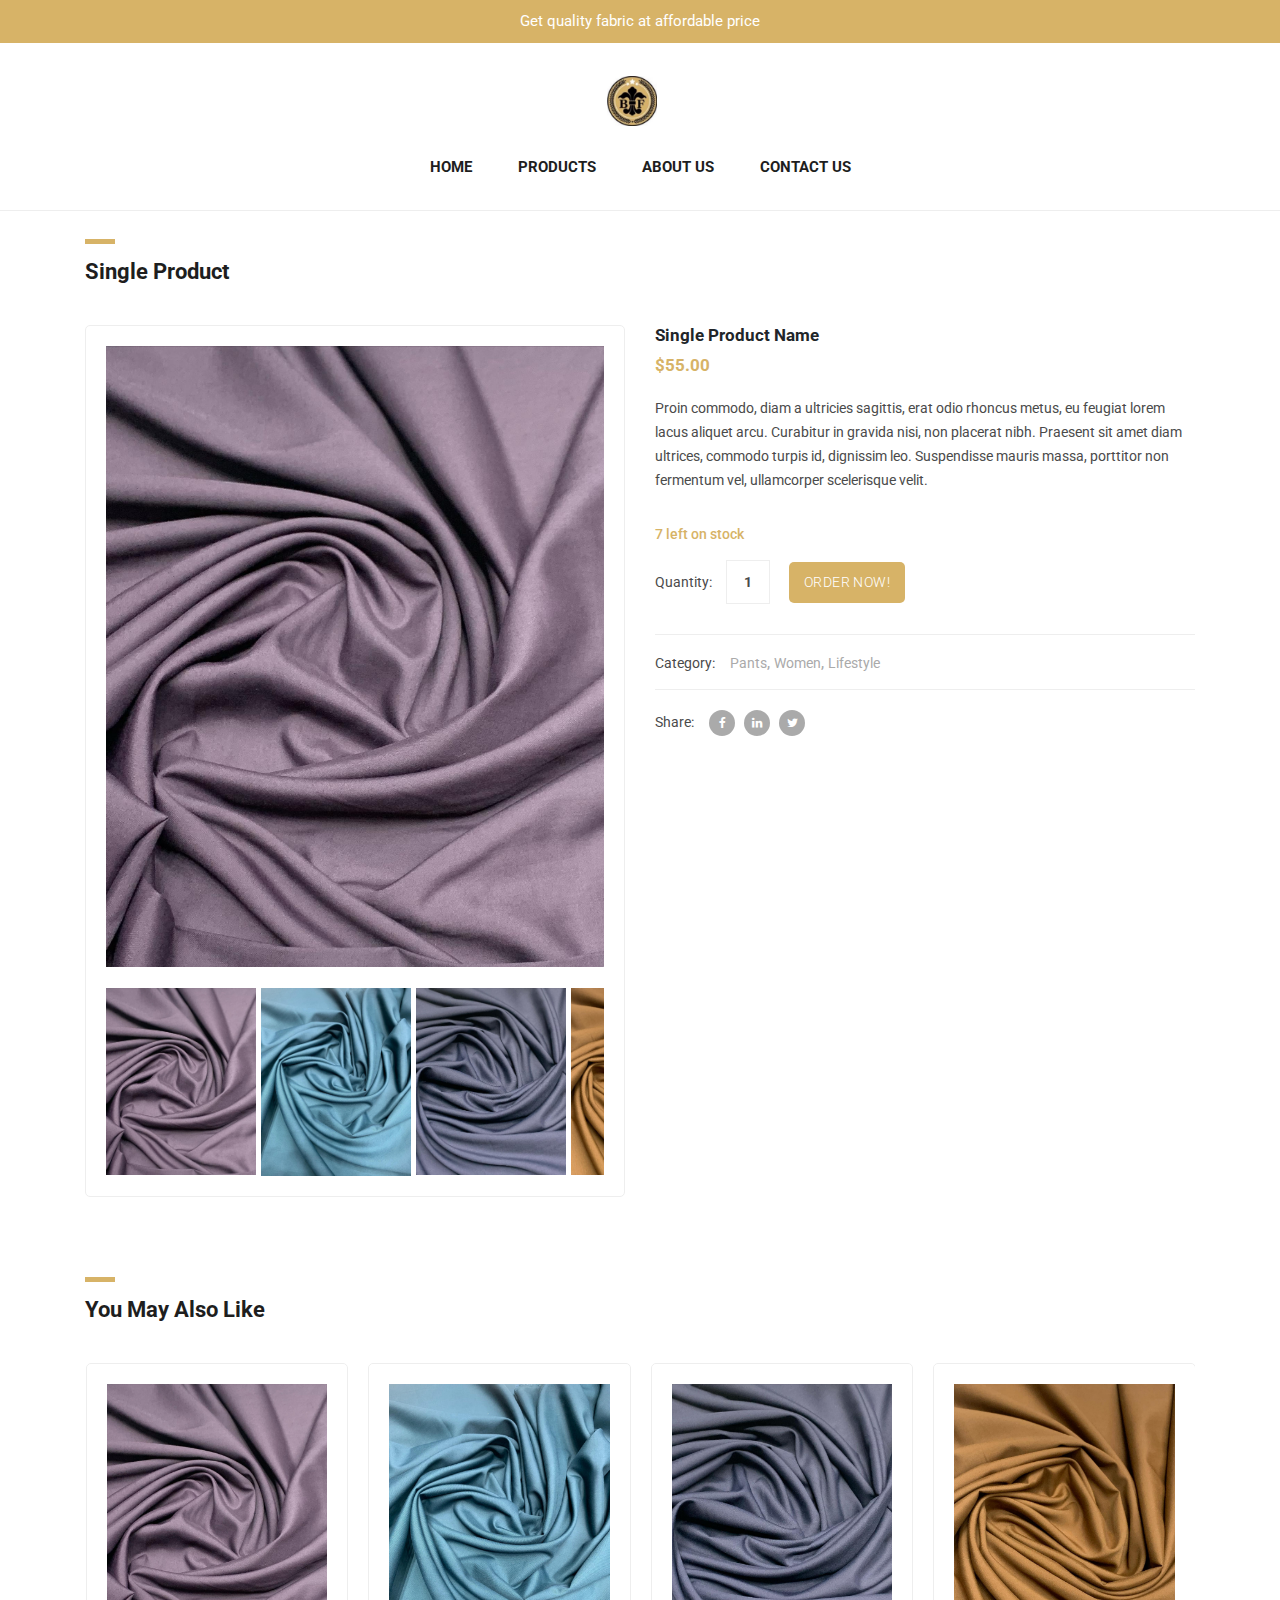
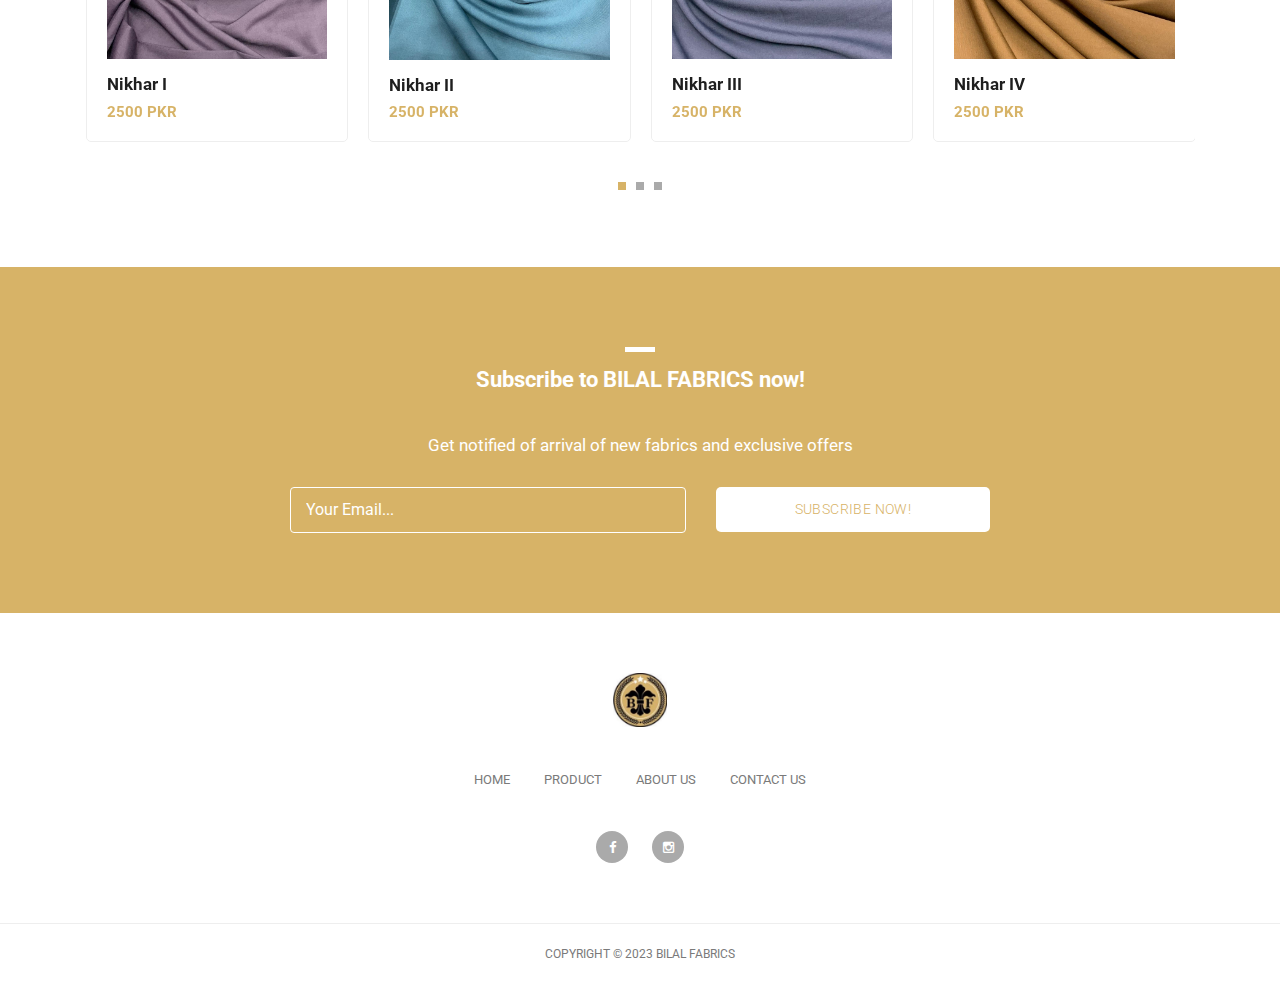
<file: single-product.html>
<!DOCTYPE html>
<html lang="en">

  <head>

    <meta charset="utf-8">
    <meta name="viewport" content="width=device-width, initial-scale=1, shrink-to-fit=no">
    <meta name="description" content="">
    <meta name="author" content="">
    <link href="https://fonts.googleapis.com/css?family=Roboto:100,300,400,500,700" rel="stylesheet">

    <title>Pixie - Product Detail</title>

    <!-- Bootstrap core CSS -->
    <link href="vendor/bootstrap/css/bootstrap.min.css" rel="stylesheet">


    <!-- Additional CSS Files -->
    <link rel="stylesheet" href="assets/css/fontawesome.css">
    <link rel="stylesheet" href="assets/css/tooplate-main.css">
    <link rel="stylesheet" href="assets/css/owl.css">
    <link rel="stylesheet" href="assets/css/flex-slider.css">
<!--
Tooplate 2114 Pixie
https://www.tooplate.com/view/2114-pixie
-->
  </head>

  <body>

  <!-- Pre Header -->
  <div id="pre-header">
    <div class="container">
      <div class="row">
        <div class="col-md-12">
          <span>Get quality fabric at affordable price</span>
        </div>
      </div>
    </div>
  </div>

  <!-- Navigation -->
  <nav class="navbar navbar-expand-lg navbar-dark bg-dark static-top" >
    <div class="container">
      <a class="navbar-brand" href="#"><img style="height: 50px" src="assets/images/logo.jpg" alt=""></a>
      <button class="navbar-toggler" type="button" data-toggle="collapse" data-target="#navbarResponsive" aria-controls="navbarResponsive" aria-expanded="false" aria-label="Toggle navigation">
        <span class="navbar-toggler-icon"></span>
      </button>
      <div class="collapse navbar-collapse" id="navbarResponsive">
        <ul class="navbar-nav ml-auto">
          <li class="nav-item">
            <a class="nav-link" href="index.html">Home
              <span class="sr-only">(current)</span>
            </a>
          </li>
          <li class="nav-item">
            <a class="nav-link" href="products.html">Products</a>
          </li>
          <li class="nav-item">
            <a class="nav-link" href="about.html">About Us</a>
          </li>
          <li class="nav-item">
            <a class="nav-link" href="contact.html">Contact Us</a>
          </li>
        </ul>
      </div>
    </div>
  </nav>

    <!-- Page Content -->
    <!-- Single Starts Here -->
    <div class="single-product">
      <div class="container">
        <div class="row">
          <div class="col-md-12">
            <div class="section-heading">
              <div class="line-dec"></div>
              <h1>Single Product</h1>
            </div>
          </div>
          <div class="col-md-6">
            <div class="product-slider">
              <div id="slider" class="flexslider">
                <ul class="slides">
                  <li>
                    <img src="assets/images/1.jpg" />
                  </li>
                  <li>
                    <img src="assets/images/2.jpg" />
                  </li>
                  <li>
                    <img src="assets/images/3.jpg" />
                  </li>
                  <li>
                    <img src="assets/images/4.jpg" />
                  </li>
                  <!-- items mirrored twice, total of 12 -->
                </ul>
              </div>
              <div id="carousel" class="flexslider">
                <ul class="slides">
                  <li>
                    <img src="assets/images/1.jpg" />
                  </li>
                  <li>
                    <img src="assets/images/2.jpg" />
                  </li>
                  <li>
                    <img src="assets/images/3.jpg" />
                  </li>
                  <li>
                    <img src="assets/images/4.jpg" />
                  </li>
                  <!-- items mirrored twice, total of 12 -->
                </ul>
              </div>
            </div>
          </div>
          <div class="col-md-6">
            <div class="right-content">
              <h4>Single Product Name</h4>
              <h6>$55.00</h6>
              <p>Proin commodo, diam a ultricies sagittis, erat odio rhoncus metus, eu feugiat lorem lacus aliquet arcu. Curabitur in gravida nisi, non placerat nibh. Praesent sit amet diam ultrices, commodo turpis id, dignissim leo. Suspendisse mauris massa, porttitor non fermentum vel, ullamcorper scelerisque velit. </p>
              <span>7 left on stock</span>
              <form action="" method="get">
                <label for="quantity">Quantity:</label>
                <input name="quantity" type="quantity" class="quantity-text" id="quantity" 
                	onfocus="if(this.value == '1') { this.value = ''; }" 
                    onBlur="if(this.value == '') { this.value = '1';}"
                    value="1">
                <input type="submit" class="button" value="Order Now!">
              </form>
              <div class="down-content">
                <div class="categories">
                  <h6>Category: <span><a href="#">Pants</a>,<a href="#">Women</a>,<a href="#">Lifestyle</a></span></h6>
                </div>
                <div class="share">
                  <h6>Share: <span><a href="#"><i class="fa fa-facebook"></i></a><a href="#"><i class="fa fa-linkedin"></i></a><a href="#"><i class="fa fa-twitter"></i></a></span></h6>
                </div>
              </div>
            </div>
          </div>
        </div>
      </div>
    </div>
    <!-- Single Page Ends Here -->


    <!-- Similar Starts Here -->
    <div class="featured-items">
      <div class="container">
        <div class="row">
          <div class="col-md-12">
            <div class="section-heading">
              <div class="line-dec"></div>
              <h1>You May Also Like</h1>
            </div>
          </div>
          <div class="col-md-12">
            <div class="owl-carousel owl-theme">
              <a href="single-product.html">
                <div class="featured-item">
                  <img src="assets/images/1.jpg" alt="Item 1">
                  <h4>Nikhar I</h4>
                  <h6>2500 PKR</h6>
                </div>
              </a>
              <a href="single-product.html">
                <div class="featured-item">
                  <img src="assets/images/2.jpg" alt="Item 2">
                  <h4>Nikhar II</h4>
                  <h6>2500 PKR</h6>
                </div>
              </a>
              <a href="single-product.html">
                <div class="featured-item">
                  <img src="assets/images/3.jpg" alt="Item 3">
                  <h4>Nikhar III</h4>
                  <h6>2500 PKR</h6>
                </div>
              </a>
              <a href="single-product.html">
                <div class="featured-item">
                  <img src="assets/images/4.jpg" alt="Item 4">
                  <h4>Nikhar IV</h4>
                  <h6>2500 PKR</h6>
                </div>
              </a>
              <a href="single-product.html">
                <div class="featured-item">
                  <img src="assets/images/5.jpg" alt="Item 5">
                  <h4>Ajwa I</h4>
                  <h6>1925 PKR</h6>
                </div>
              </a>
              <a href="single-product.html">
                <div class="featured-item">
                  <img src="assets/images/6.jpg" alt="Item 6">
                  <h4>Ajwa II</h4>
                  <h6>1925 PKR</h6>
                </div>
              </a>
              <a href="single-product.html">
                <div class="featured-item">
                  <img src="assets/images/7.jpg" alt="Item 7">
                  <h4>Ajwa III</h4>
                  <h6>1925 PKR</h6>
                </div>
              </a>
              <a href="single-product.html">
                <div class="featured-item">
                  <img src="assets/images/8.jpg" alt="Item 8">
                  <h4>Ajwa IV</h4>
                  <h6>1925 PKR</h6>
                </div>
              </a>
              <a href="single-product.html">
                <div class="featured-item">
                  <img src="assets/images/9.jpg" alt="Item 9">
                  <h4>Ajwa V</h4>
                  <h6>1925 PKR</h6>
                </div>
              </a>
            </div>
          </div>
        </div>
      </div>
    </div>
    <!-- Similar Ends Here -->


    <!-- Subscribe Form Starts Here -->
    <div class="subscribe-form">
      <div class="container">
        <div class="row">
          <div class="col-md-12">
            <div class="section-heading">
              <div class="line-dec"></div>
              <h1>Subscribe to BILAL FABRICS now!</h1>
            </div>
          </div>
          <div class="col-md-8 offset-md-2">
            <div class="main-content">
              <p>Get notified of arrival of new fabrics and exclusive offers</p>
              <div class="container">
                <form id="subscribe" action="" method="get">
                  <div class="row">
                    <div class="col-md-7">
                      <fieldset>
                        <input name="email" type="text" class="form-control" id="email"
                               onfocus="if(this.value == 'Your Email...') { this.value = ''; }"
                               onBlur="if(this.value == '') { this.value = 'Your Email...';}"
                               value="Your Email..." required="">
                      </fieldset>
                    </div>
                    <div class="col-md-5">
                      <fieldset>
                        <button type="submit" id="form-submit" class="button">Subscribe Now!</button>
                      </fieldset>
                    </div>
                  </div>
                </form>
              </div>
            </div>
          </div>
        </div>
      </div>
    </div>
    <!-- Subscribe Form Ends Here -->



    <!-- Footer Starts Here -->
    <div class="footer">
      <div class="container">
        <div class="row">
          <div class="col-md-12">
            <div class="logo">
              <img style="height: 54px" src="assets/images/logo.jpg" alt="">
            </div>
          </div>
          <div class="col-md-12">
            <div class="footer-menu">
              <ul>
                <li><a href="index.html">Home</a></li>
                <li><a href="products.html">Product</a></li>
                <li><a href="about.html">About Us</a></li>
                <li><a href="contact.html">Contact Us</a></li>
              </ul>
            </div>
          </div>
          <div class="col-md-12">
            <div class="social-icons">
              <ul>
                <li><a href="https://www.facebook.com/profile.php?id=100090468157148" target="_blank"><i class="fa fa-facebook"></i></a></li>
                <li><a href="https://www.instagram.com/indigobybf/" target="_blank"><i class="fa fa-instagram"></i></a></li>
              </ul>
            </div>
          </div>
        </div>
      </div>
    </div>
    <!-- Footer Ends Here -->


    <!-- Sub Footer Starts Here -->
    <div class="sub-footer">
      <div class="container">
        <div class="row">
          <div class="col-md-12">
            <div class="copyright-text">
              <p>Copyright &copy; 2023 Bilal Fabrics</p>
            </div>
          </div>
        </div>
      </div>
    </div>
    <!-- Sub Footer Ends Here -->


    <!-- Bootstrap core JavaScript -->
    <script src="vendor/jquery/jquery.min.js"></script>
    <script src="vendor/bootstrap/js/bootstrap.bundle.min.js"></script>


    <!-- Additional Scripts -->
    <script src="assets/js/custom.js"></script>
    <script src="assets/js/owl.js"></script>
    <script src="assets/js/isotope.js"></script>
    <script src="assets/js/flex-slider.js"></script>


    <script language = "text/Javascript"> 
      cleared[0] = cleared[1] = cleared[2] = 0; //set a cleared flag for each field
      function clearField(t){                   //declaring the array outside of the
      if(! cleared[t.id]){                      // function makes it static and global
          cleared[t.id] = 1;  // you could use true and false, but that's more typing
          t.value='';         // with more chance of typos
          t.style.color='#fff';
          }
      }
    </script>


  </body>

</html>
</file>
<file: assets/css/tooplate-main.css>
/* 

Tooplate 2114 Pixie

https://www.tooplate.com/view/2114-pixie

*/

body {
	font-family: 'Roboto', sans-serif;
	transition: all 0.5s;
}
p {
	margin-bottom: 0px;
	font-size: 14px;
	color: #4a4a4a;
	line-height: 24px;
}
a {
	text-decoration: none!important;
}

.copyright-text {
	text-transform: uppercase;
}

.main-button a {
	background-color: #D7B367;
	border-radius: 5px;
	padding: 10px 15px;
	display: inline-block;
	color: #fff;
	font-size: 14px;
	text-transform: uppercase;
	font-weight: 300;
	letter-spacing: 0.4px;
	text-decoration: none;
	transition: all 0.5s;
}
.main-button a:hover {
	opacity: 0.7;
}
.section-heading {
	margin-top: 80px;
	margin-bottom: 40px;
}
.section-heading .line-dec {
	width: 30px;
	height: 5px;
	background-color: #D7B367;
}
.section-heading h1 {
	font-size: 22px;
	font-weight: 700;
	color: #1e1e1e;
	margin-top: 15px;
}

/* Pre Header Style */
#pre-header {
	background-color: #D7B367;
	text-align: center;
}
#pre-header span {
	color: #fff;
	font-size: 15px;
	padding: 10px 0px;
	display: inline-block;
}

/* Header Style */
.navbar .navbar-brand {
	text-align: center;
	width: 100%;
	position: relative;
	padding: 25px 0px;
}
.bg-dark {
	background-color: #fff!important;
}
#navbarResponsive {
	z-index: 999;
	position: absolute;
	left: 50%;
	top: 105px;
	transform: translateX(-50%);
}
.navbar-dark .navbar-nav .nav-item {
	margin: 0px 15px;
}
.navbar-dark .navbar-nav .nav-link {
	text-transform: uppercase;
	font-size: 15px;
	font-weight: 700;
	color: #1e1e1e;
	transition: all 0.5s;
}
.navbar-dark .navbar-nav .nav-link:hover,
.navbar-dark .navbar-nav .active>.nav-link,
.navbar-dark .navbar-nav .nav-link.active,
.navbar-dark .navbar-nav .nav-link.show,
.navbar-dark .navbar-nav .show>.nav-link {
	color: #D7B367;
}
.navbar:after {
	width: 100%;
	height: 1px;
	background-color: #eee;
	content: '';
	position: absolute;
	left: 0;
	bottom: -52px;
}
.navbar-dark .navbar-toggler-icon {
	background-image: none;
}
.navbar-dark .navbar-toggler {
	border-color: #D7B367;
	background-color: #D7B367;
	height: 50px;
	outline: none;
}
.navbar-dark .navbar-toggler-icon:after {
	content: '\f0c9';
	color: #FFF;
	font-size: 22px;
	line-height: 30px;
	font-family: 'FontAwesome';
}
/* Banner Style */
.banner {
	margin-top: 50px;
	background-image: url(../images/cover.jpg);
	background-size: cover;
	background-repeat: no-repeat;
	padding: 150px 0px;
	background-position: center center;
}
.banner .caption {
	background-color: rgba(250,250,250,0.9);
	padding: 30px;
	max-width: 450px;
}
.banner .caption h2 {
	margin-top: 0px;
	margin-bottom: 15px;
	font-size: 24px;
	font-weight: 700;
	color: #1e1e1e;
}
.banner .caption .line-dec {
	width: 30px;
	height: 5px;
	background-color: #D7B367;
}
.banner .caption p {
	margin-top: 15px;
	margin-bottom: 20px;
}

/* Featured Style */
.featured-items {
	margin-bottom: 70px;
}
.featured-item {
	border-radius: 5px;
	border: 1px solid #eee;
	padding: 20px;
	transition: all 0.5s;
}
.featured-item:hover {
	opacity: 0.9;
}
.featured-item img {
	width: 100%;
}
.featured-item h4 {
	font-size: 17px;
	font-weight: 700;
	color: #1e1e1e;
	margin-top: 15px;
	transition: all 0.5s;
}
.featured-item:hover h4 {
	color: #D7B367;
}
.featured-item h6 {
	color: #D7B367;
	font-size: 15px;
	font-weight: 700;
	margin-bottom: 0px;
}
.owl-theme .owl-dots {
	text-align: center;
	margin-top: 30px;
}
.owl-theme .owl-dots .owl-dot {
	outline: none;
}
.owl-theme .owl-dots .active span {
	background-color: #D7B367!important;
}
.owl-theme .owl-dots .owl-dot span {
	background-color: #aaa;
	width: 8px;
	height: 8px;
	display: inline-block;
	margin: 0px 5px;
	outline: none;
}



/* Subscribe Style */
.subscribe-form {
	background-color: #D7B367;
	padding: 80px 0px;
	text-align: center;
}
.subscribe-form .section-heading  {
	margin-top: 0px;
}
.subscribe-form .section-heading h1 {
	color: #fff;
}
.subscribe-form .section-heading .line-dec {
	background-color: #fff;
	margin: 0 auto;
}
.subscribe-form .main-content p {
	font-size: 17px;
	color: #fff;
	margin-bottom: 30px;
}
.subscribe-form .main-content form  {
	color: #fff;
	display: inline;
}
.subscribe-form .main-content form input {
	display: inline;
}
.subscribe-form .main-content form input {
	width: 100%;
	height: 46px;
	border: 1px solid #fff;
	background-color: transparent;
	padding-left: 15px;
	color: #fff;
	outline: none;
}
.subscribe-form .main-content form button:focus {
	color: #fff!important;
}
.subscribe-form .main-content form button {
	width: 100%;
	height: 45px;
	cursor: pointer;
	background-color: #fff;
	outline: none;
	border-radius: 5px;
	padding: 10px 15px;
	display: inline-block;
	color: #D7B367;
	font-size: 14px;
	text-transform: uppercase;
	font-weight: 300;
	letter-spacing: 0.4px;
	text-decoration: none;
	transition: all 0.5s;
	box-shadow: none;
	border: none;
}


/* Footer Style */
.footer {
	text-align: center;
}
.footer ul {
	padding: 0px;
	margin: 0px;
}
.footer ul li {
	list-style: none;
	display: inline-block;
}
.footer .logo img {
	max-width: 100%;
	margin-top: 60px;
	margin-bottom: 40px;
}
.footer .footer-menu {
	margin-bottom: 40px;
}
.footer .footer-menu ul li {
	margin: 0px 15px;
}
.footer .footer-menu a {
	font-size: 13px;
	color: #7a7a7a;
	text-transform: uppercase;
	transition: all 0.5s;
}
.footer .footer-menu a:hover {
	color: #D7B367;
	text-decoration: none;
}
.footer .social-icons {
	margin-bottom: 60px;
}
.footer .social-icons ul li {
	margin: 0px 10px;
}
.footer .social-icons a {
	width: 32px;
	height: 32px;
	color: #fff;
	background-color: #aaa;
	text-align: center;
	display: inline-block;
	line-height: 33px;
	border-radius: 50%;
	font-size: 13px;
	transition: all 0.5s;
}
.footer .social-icons a:hover {
	background-color: #D7B367;
}

/* Sub Footer Style */
.sub-footer {
	border-top: 1px solid #eee;
	text-align: center;
}
.sub-footer p {
	font-size: 12px;
	color: #7a7a7a;
	line-height: 60px;
}
.sub-footer a {
	color: #D7B367;
	text-decoration: none;
}

/* Featured Page Style */
.featured-page {
	margin-top: 130px;
	margin-bottom: 40px;
}
.featured-page .section-heading {
	margin-top: 0px;
	margin-bottom: 0px;
}
.featured-page #filters {
	margin-top: 15px;
	text-align: right;
}
.featured .featured-item {
	margin-bottom: 30px;
	text-decoration: none;
}
.featured .featured-item h4 {
	transition: all 0.5s;
}
.featured .featured-item:hover h4 {
	color: #D7B367;
}
#filter button {
	outline: none;
}
#filter .btn-primary.focus,
.btn-primary:focus {
	color: #D7B367!important;
	box-shadow: none!important;
}
#filters .btn-primary {
	color: #1e1e1e;
	border: none;
	font-size: 15px;
	font-weight: 700;
	background-color: transparent;
}
/* Isotope Transitions
------------------------------- */
.isotope,
.isotope .item {
  -webkit-transition-duration: 0.8s;
     -moz-transition-duration: 0.8s;
      -ms-transition-duration: 0.8s;
       -o-transition-duration: 0.8s;
          transition-duration: 0.8s;
}

.isotope {
  -webkit-transition-property: height, width;
     -moz-transition-property: height, width;
      -ms-transition-property: height, width;
       -o-transition-property: height, width;
          transition-property: height, width;
}

.isotope .item {
  -webkit-transition-property: -webkit-transform, opacity;
     -moz-transition-property:    -moz-transform, opacity;
      -ms-transition-property:     -ms-transform, opacity;
       -o-transition-property:         top, left, opacity;
          transition-property:         transform, opacity;
}

.page-navigation ul {
	text-align: center;
	border-top: 1px solid #eee;
	padding: 30px  0px 0px 0px;
	margin: 0px 0px 80px 0px;
}
.page-navigation ul li {
	display: inline-block;
}
.page-navigation ul li a {
	width: 40px;
	height: 40px;
	display: inline-block;
	text-align: center;
	line-height: 38px;
	border: 1px solid #eee;
	border-radius: 5px;
	font-weight: 700;
	color: #1e1e1e;
	font-size: 15px;
	text-decoration: none;
	transition: all 0.5s;
}
.page-navigation ul li a:hover,
.page-navigation ul li.current-page a {
	background-color: #D7B367;
	border-color: #D7B367;
	color: #fff;
}



/* Single Product Style */
.single-product .product-slider {
	padding: 20px;
	border: 1px solid #eee!important;
	border-radius: 5px;
}
.flexslider {
	border: none!important;
}
#carousel {
	margin-top: 20px;
}
#carousel .slides li {
	width: 150px!important;
}
.single-product .right-content h4 {
	font-size: 17px;
	font-weight: 700;
	margin-top: 0px;
}
.single-product .right-content h6 {
	color: #D7B367;
	font-size: 17px;
	font-weight: 700;
	margin-top: 10px;
}
.single-product .right-content p {
	margin-top: 20px;
	margin-bottom: 30px;
}
.single-product .right-content span {
	font-size: 14px;
	color: #D7B367;
	font-weight: 500;
	display: inline-block;
	margin-bottom: 15px;
}
.single-product .right-content label {
	font-size: 14px;
	color: #4a4a4a;
}
.single-product .right-content .quantity-text {
	margin-left: 10px;
	width: 44px;
	height: 44px;
	line-height: 42px;
	font-size: 14px;
	font-weight: 700;
	color: #4a4a4a;
	display: inline-block;
	text-align: center;
	outline: none;
	border: 1px solid #eee;
}
.single-product .right-content .button {
	margin-left: 15px;
	cursor: pointer;
	background-color: #D7B367;
	outline: none;
	border-radius: 5px;
	padding: 10px 15px;
	display: inline-block;
	color: #fff;
	font-size: 14px;
	text-transform: uppercase;
	font-weight: 300;
	letter-spacing: 0.4px;
	text-decoration: none;
	transition: all 0.5s;
	box-shadow: none;
	border: none;
}
.single-product .right-content .down-content span {
	margin-bottom: 0px;
	display: inline-block;
	margin-left: 8px;
	color: #aaa;
}
.single-product .right-content .down-content span a {
	color: #aaa;
	font-weight: 400;
	margin-left: 4px;
	transition: all 0.5s;
}
.single-product .right-content .down-content span a:hover {
	color: #D7B367;
}
.single-product .right-content .down-content span a:hover i {
	background-color: #D7B367;
}
.single-product .right-content .down-content span a i {
	transition: all 0.5s;
	background-color: #aaa;
	width: 26px;
	height: 26px;
	display: inline-block;
	text-align: center;
	line-height: 26px;
	border-radius: 50%;
	color: #fff;
	font-size: 12px;
	margin-right: 5px;
}
.single-product .right-content .down-content .categories {
	border-top: 1px solid #eee;
	margin-top: 30px;
	padding: 10px 0px;
}
.single-product .right-content .down-content .share {
	border-top: 1px solid #eee;
	padding: 10px 0px;
}
.single-product .right-content .down-content h6 {
	font-size: 14px;
	color: #4a4a4a;
	font-weight: 400;
}



/* About Us Style */
.about-page {
	margin-top: 50px;
    margin-bottom: 80px;
}
.about-page .right-content h4 {
	font-size: 17px;
	font-weight: 700;
	margin-top: 0px;
	margin-bottom: 20px;
}
.about-page .left-image img {
	max-width: 100%;
}
.about-page .right-content span {
	display: inline-block;
	margin-left: 8px;
}
.about-page .right-content span a i {
	transition: all 0.5s;
	background-color: #aaa;
	width: 26px;
	height: 26px;
	display: inline-block;
	text-align: center;
	line-height: 26px;
	border-radius: 50%;
	color: #fff;
	font-size: 12px;
	margin-right: 5px;
}
.about-page .right-content .share {
	margin-top: 20px;
	border-top: 1px solid #eee;
	padding: 15px 0px;
}
.about-page .right-content h6 {
	font-size: 14px;
	color: #4a4a4a;
	font-weight: 400;
}
.about-page .right-content span a:hover i {
	background-color: #D7B367;
}




/* Contact Page Style */
.contact-page {
	margin-top: 50px;
    margin-bottom: 80px;
}
.contact-page .right-content input,
.contact-page .right-content textarea {
	border-radius: 0px;
	outline: none;
	box-shadow: none;
	font-size: 14px;
	margin-bottom: 30px;
}
.contact-page .right-content input {
	height: 44px;
	line-height: 44px;
}
.contact-page .right-content textarea {
	height: 200px;
	max-height: 280px;
}
.contact-page .right-content span {
	display: inline-block;
	margin-left: 8px;
}
.contact-page .right-content span a i {
	transition: all 0.5s;
	background-color: #aaa;
	width: 26px;
	height: 26px;
	display: inline-block;
	text-align: center;
	line-height: 26px;
	border-radius: 50%;
	color: #fff;
	font-size: 12px;
	margin-right: 5px;
}
.contact-page .right-content .share {
	margin-top: 30px;
	border-top: 1px solid #eee;
	padding: 15px 0px;
}
.contact-page .right-content h6 {
	font-size: 14px;
	color: #4a4a4a;
	font-weight: 400;
}
.contact-page .right-content span a:hover i {
	background-color: #D7B367;
}
.contact-page .right-content .button {
	cursor: pointer;
	background-color: #D7B367;
	outline: none;
	border-radius: 5px;
	padding: 10px 15px;
	display: inline-block;
	color: #fff;
	font-size: 14px;
	text-transform: uppercase;
	font-weight: 300;
	letter-spacing: 0.4px;
	text-decoration: none;
	transition: all 0.5s;
	box-shadow: none;
	border: none;
}






/* Responsive Style */
@media (max-width: 991px) {

	.banner {
		border-top: none;
		margin-top: 0px;
	}
	.navbar .navbar-brand {
		width: auto;

	}
	.navbar:after {
		display: none;
	}
	#navbarResponsive {
	    z-index: 99999;
	    position: absolute;
	    top: 96px;
	    width: 100%;
	    text-align: center;
	    background-color: rgba(250,250,250,0.95);
	    box-shadow: 0px 10px 10px rgba(0,0,0,0.1);
	}
	.navbar-dark .navbar-nav .nav-item {

	}
	.navbar-dark .navbar-nav .nav-item:last-child {
		border-bottom: none;
	}
	.navbar-dark .navbar-nav .nav-link {
		padding: 15px 0px;
	}
	.featured-page #filters {
		text-align: right;
	} 
	.single-product .right-content {
		margin-top: 30px;
	}
	.about-page .right-content {
		margin-top: 30px;
	}
	.contact-page .right-content {
		margin-top: 30px;
	}
	.contact-page .right-content .col-md-6,
	.contact-page .right-content .col-md-12 {
		padding: 0px;
	}
	.featured-page {
		margin-top: 80px;
	}
	.about-page,
	.contact-page {
		margin-top: 0px;
	}

}

@media (max-width: 767px) {

	.subscribe-form .main-content form input.button {
		margin-top: 20px;
	}
	.featured-page #filters {
		margin-top: 15px;
		text-align: left;
	} 

}
</file>
<file: assets/css/flex-slider.css>
/*
 * jQuery FlexSlider v2.7.1
 * http://www.woothemes.com/flexslider/
 *
 * Copyright 2012 WooThemes
 * Free to use under the GPLv2 and later license.
 * http://www.gnu.org/licenses/gpl-2.0.html
 *
 * Contributing author: Tyler Smith (@mbmufffin)
 *
 */
/* ====================================================================================================================
 * FONT-FACE
 * ====================================================================================================================*/
@font-face {
  font-family: 'flexslider-icon';
  src: url('../fonts/flexslider-icon.eot');
  src: url('../fonts/flexslider-icon.eot?#iefix') format('embedded-opentype'), url('../fonts/flexslider-icon.woff') format('woff'), url('../fonts/flexslider-icon.ttf') format('truetype'), url('../fonts/flexslider-icon.svg#flexslider-icon') format('svg');
  font-weight: normal;
  font-style: normal;
}
/* ====================================================================================================================
 * RESETS
 * ====================================================================================================================*/
.flex-container a:hover,
.flex-slider a:hover {
  outline: none;
}
.slides,
.slides > li,
.flex-control-nav,
.flex-direction-nav {
  margin: 0;
  padding: 0;
  list-style: none;
}
.flex-pauseplay span {
  text-transform: capitalize;
}
/* ====================================================================================================================
 * BASE STYLES
 * ====================================================================================================================*/
.flexslider {
  margin: 0;
  padding: 0;
}
.flexslider .slides > li {
  display: none;
  -webkit-backface-visibility: hidden;
}
.flexslider .slides img {
  width: 100%;
  display: block;
}
.flexslider .slides:after {
  content: "\0020";
  display: block;
  clear: both;
  visibility: hidden;
  line-height: 0;
  height: 0;
}
html[xmlns] .flexslider .slides {
  display: block;
}
* html .flexslider .slides {
  height: 1%;
}
.no-js .flexslider .slides > li:first-child {
  display: block;
}
/* ====================================================================================================================
 * DEFAULT THEME
 * ====================================================================================================================*/
.flexslider {
  margin: 0;
  background: #fff;
  border: 4px solid #fff;
  position: relative;
  zoom: 1;
  -webkit-border-radius: 4px;
  -moz-border-radius: 4px;
  border-radius: 4px;
  -webkit-box-shadow: '' 0 1px 4px rgba(0, 0, 0, 0.2);
  -moz-box-shadow: '' 0 1px 4px rgba(0, 0, 0, 0.2);
  -o-box-shadow: '' 0 1px 4px rgba(0, 0, 0, 0.2);
  box-shadow: '' 0 1px 4px rgba(0, 0, 0, 0.2);
}
.flexslider .slides {
  zoom: 1;
}
.flexslider .slides img {
  height: auto;
  -moz-user-select: none;
}
.flex-viewport {
  max-height: 2000px;
  -webkit-transition: all 1s ease;
  -moz-transition: all 1s ease;
  -ms-transition: all 1s ease;
  -o-transition: all 1s ease;
  transition: all 1s ease;
}
.loading .flex-viewport {
  max-height: 300px;
}
@-moz-document url-prefix() {
  .loading .flex-viewport {
    max-height: none;
  }
}
.carousel li {
  margin-right: 5px;
}
.flex-direction-nav {
  *height: 0;
}
.flex-direction-nav a {
  text-decoration: none;
  display: block;
  width: 40px;
  height: 40px;
  line-height: 40px;
  margin: -20px 0 0;
  position: absolute;
  top: 50%;
  z-index: 10;
  overflow: hidden;
  opacity: 0;
  cursor: pointer;
  color: rgba(0, 0, 0, 0.8);
  text-shadow: 1px 1px 0 rgba(255, 255, 255, 0.3);
  -webkit-transition: all 0.3s ease-in-out;
  -moz-transition: all 0.3s ease-in-out;
  -ms-transition: all 0.3s ease-in-out;
  -o-transition: all 0.3s ease-in-out;
  transition: all 0.3s ease-in-out;
}
.flex-direction-nav a:before {
  font-family: "flexslider-icon";
  font-size: 26px;
  display: inline-block;
  content: '\f001';
  color: rgba(0, 0, 0, 0.8);
  text-shadow: 1px 1px 0 rgba(255, 255, 255, 0.3);
}
.flex-direction-nav a.flex-next:before {
  content: '\f002';
}
.flex-direction-nav .flex-prev {
  left: -50px;
}
.flex-direction-nav .flex-next {
  right: -50px;
  text-align: right;
}
.flexslider:hover .flex-direction-nav .flex-prev {
  opacity: 0.7;
  left: 10px;
}
.flexslider:hover .flex-direction-nav .flex-prev:hover {
  opacity: 1;
}
.flexslider:hover .flex-direction-nav .flex-next {
  opacity: 0.7;
  right: 10px;
}
.flexslider:hover .flex-direction-nav .flex-next:hover {
  opacity: 1;
}
.flex-direction-nav .flex-disabled {
  opacity: 0!important;
  filter: alpha(opacity=0);
  cursor: default;
  z-index: -1;
}
.flex-pauseplay a {
  display: block;
  width: 20px;
  height: 20px;
  position: absolute;
  bottom: 5px;
  left: 10px;
  opacity: 0.8;
  z-index: 10;
  overflow: hidden;
  cursor: pointer;
  color: #000;
}
.flex-pauseplay a:before {
  font-family: "flexslider-icon";
  font-size: 20px;
  display: inline-block;
  content: '\f004';
}
.flex-pauseplay a:hover {
  opacity: 1;
}
.flex-pauseplay a.flex-play:before {
  content: '\f003';
}
.flex-control-nav {
  width: 100%;
  position: absolute;
  bottom: -40px;
  text-align: center;
}
.flex-control-nav li {
  margin: 0 6px;
  display: inline-block;
  zoom: 1;
  *display: inline;
}
.flex-control-paging li a {
  width: 11px;
  height: 11px;
  display: block;
  background: #666;
  background: rgba(0, 0, 0, 0.5);
  cursor: pointer;
  text-indent: -9999px;
  -webkit-box-shadow: inset 0 0 3px rgba(0, 0, 0, 0.3);
  -moz-box-shadow: inset 0 0 3px rgba(0, 0, 0, 0.3);
  -o-box-shadow: inset 0 0 3px rgba(0, 0, 0, 0.3);
  box-shadow: inset 0 0 3px rgba(0, 0, 0, 0.3);
  -webkit-border-radius: 20px;
  -moz-border-radius: 20px;
  border-radius: 20px;
}
.flex-control-paging li a:hover {
  background: #333;
  background: rgba(0, 0, 0, 0.7);
}
.flex-control-paging li a.flex-active {
  background: #000;
  background: rgba(0, 0, 0, 0.9);
  cursor: default;
}
.flex-control-thumbs {
  margin: 5px 0 0;
  position: static;
  overflow: hidden;
}
.flex-control-thumbs li {
  width: 25%;
  float: left;
  margin: 0;
}
.flex-control-thumbs img {
  width: 100%;
  height: auto;
  display: block;
  opacity: .7;
  cursor: pointer;
  -moz-user-select: none;
  -webkit-transition: all 1s ease;
  -moz-transition: all 1s ease;
  -ms-transition: all 1s ease;
  -o-transition: all 1s ease;
  transition: all 1s ease;
}
.flex-control-thumbs img:hover {
  opacity: 1;
}
.flex-control-thumbs .flex-active {
  opacity: 1;
  cursor: default;
}
/* ====================================================================================================================
 * RESPONSIVE
 * ====================================================================================================================*/
@media screen and (max-width: 860px) {
  .flex-direction-nav .flex-prev {
    opacity: 1;
    left: 10px;
  }
  .flex-direction-nav .flex-next {
    opacity: 1;
    right: 10px;
  }
}
</file>
